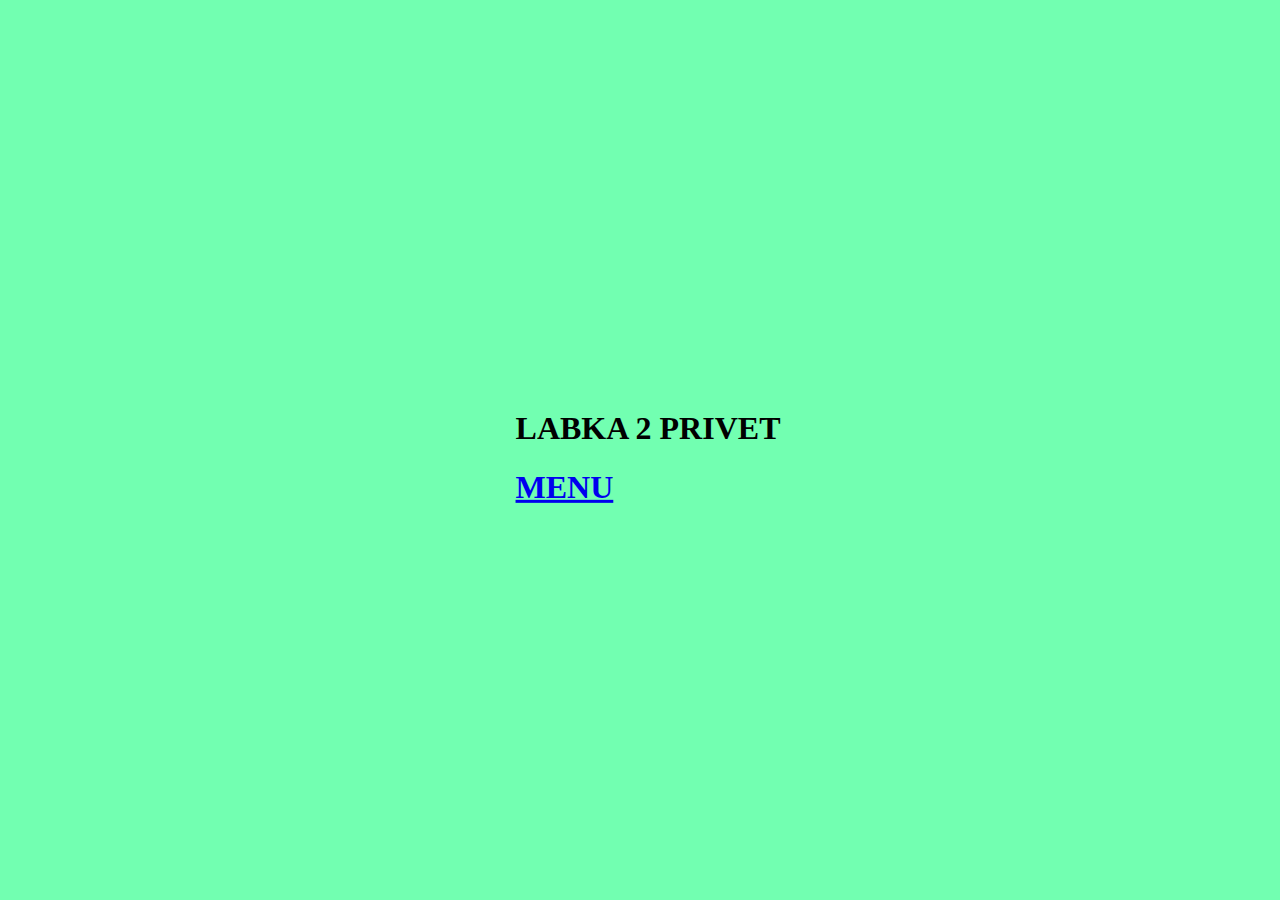
<file: Project2/index.html>
<!DOCTYPE html>
<html lang="en">
<head>
  <meta charset="UTF-8">
  <meta name="viewport" content="width=device-width, initial-scale=1.0">
  <meta http-equiv="X-UA-Compatible" content="ie=edge">
  <title>index</title>
  <style>
  	body {

  		background-color: #72ffb1;
  		padding: 1em;
        position: absolute;
        top: 50%;
        left: 50%;
        margin-right: -50%;
        transform: translate(-50%, -50%)
  	}
  	


  </style>
  <h1> LABKA 2 PRIVET</h1>
</head>
<body>
<a href="menu.html"><h1>MENU</h1></a>
</body>
</html>
</file>
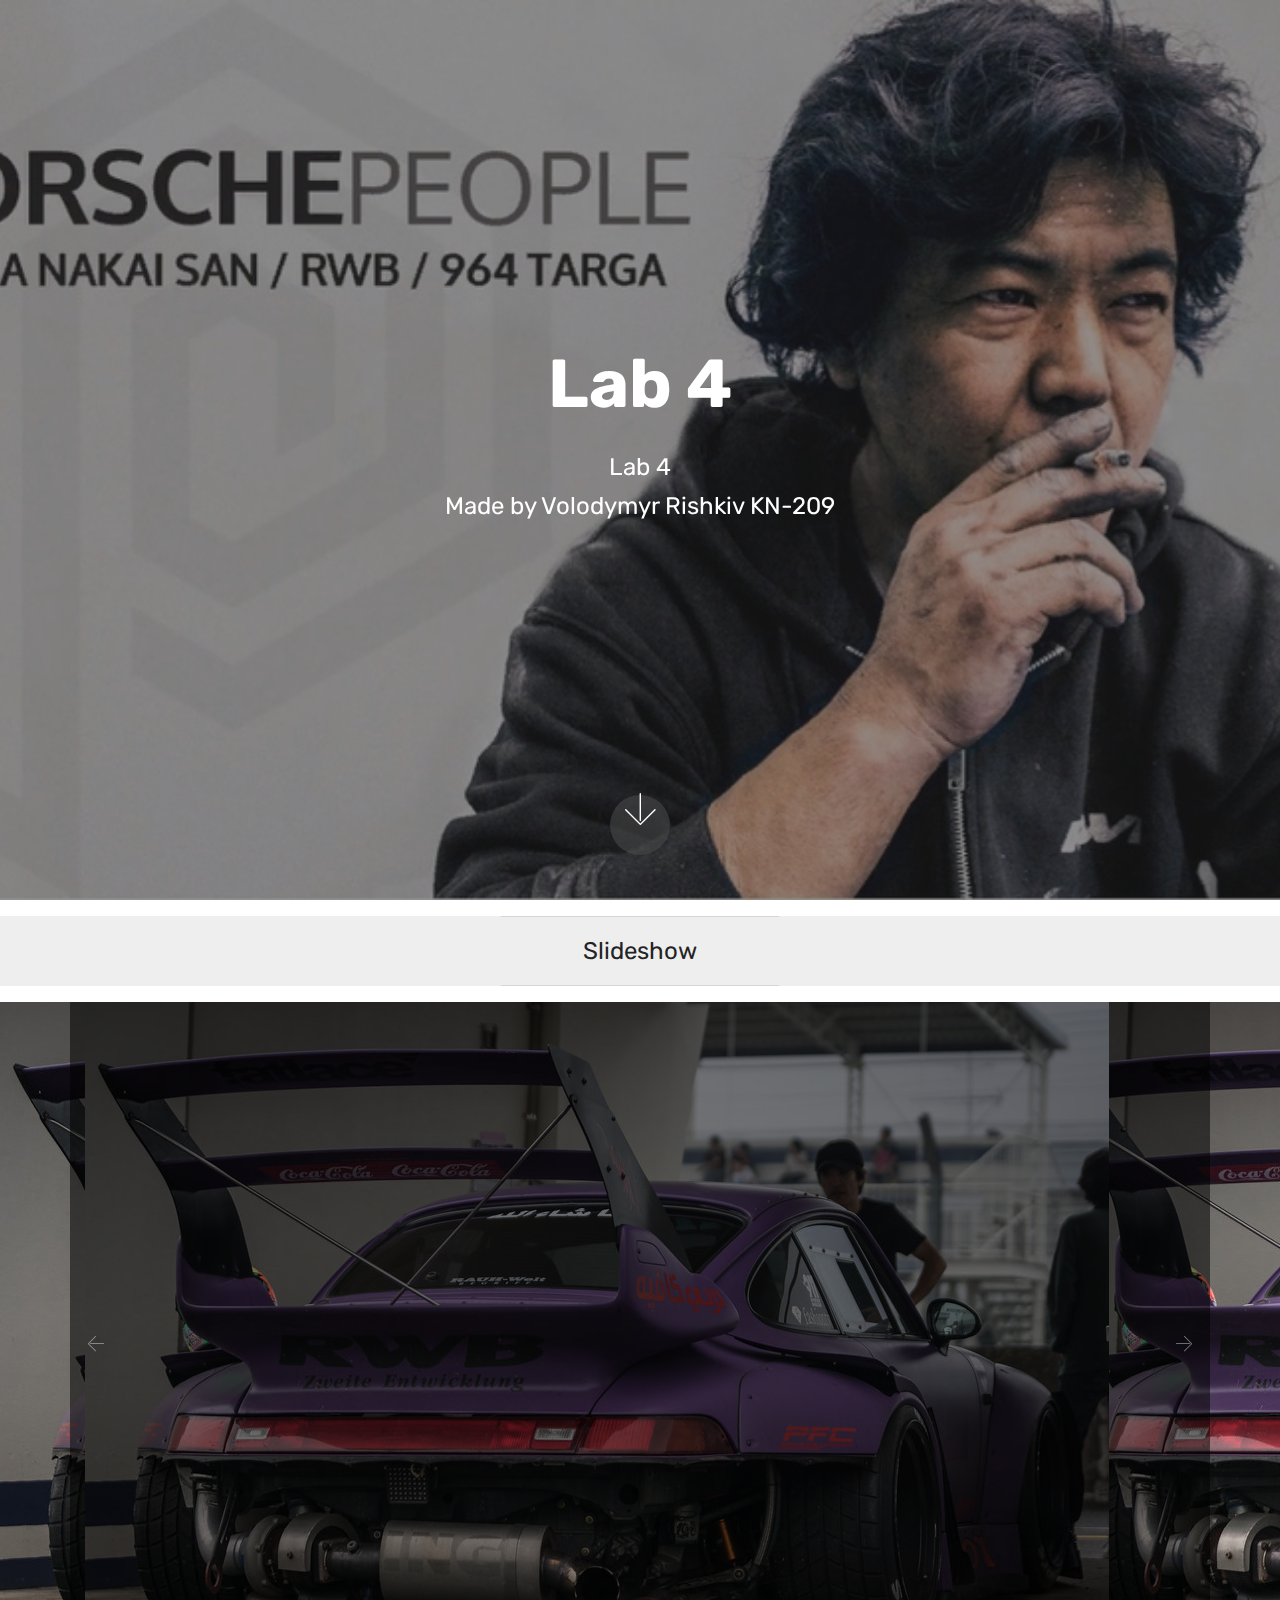
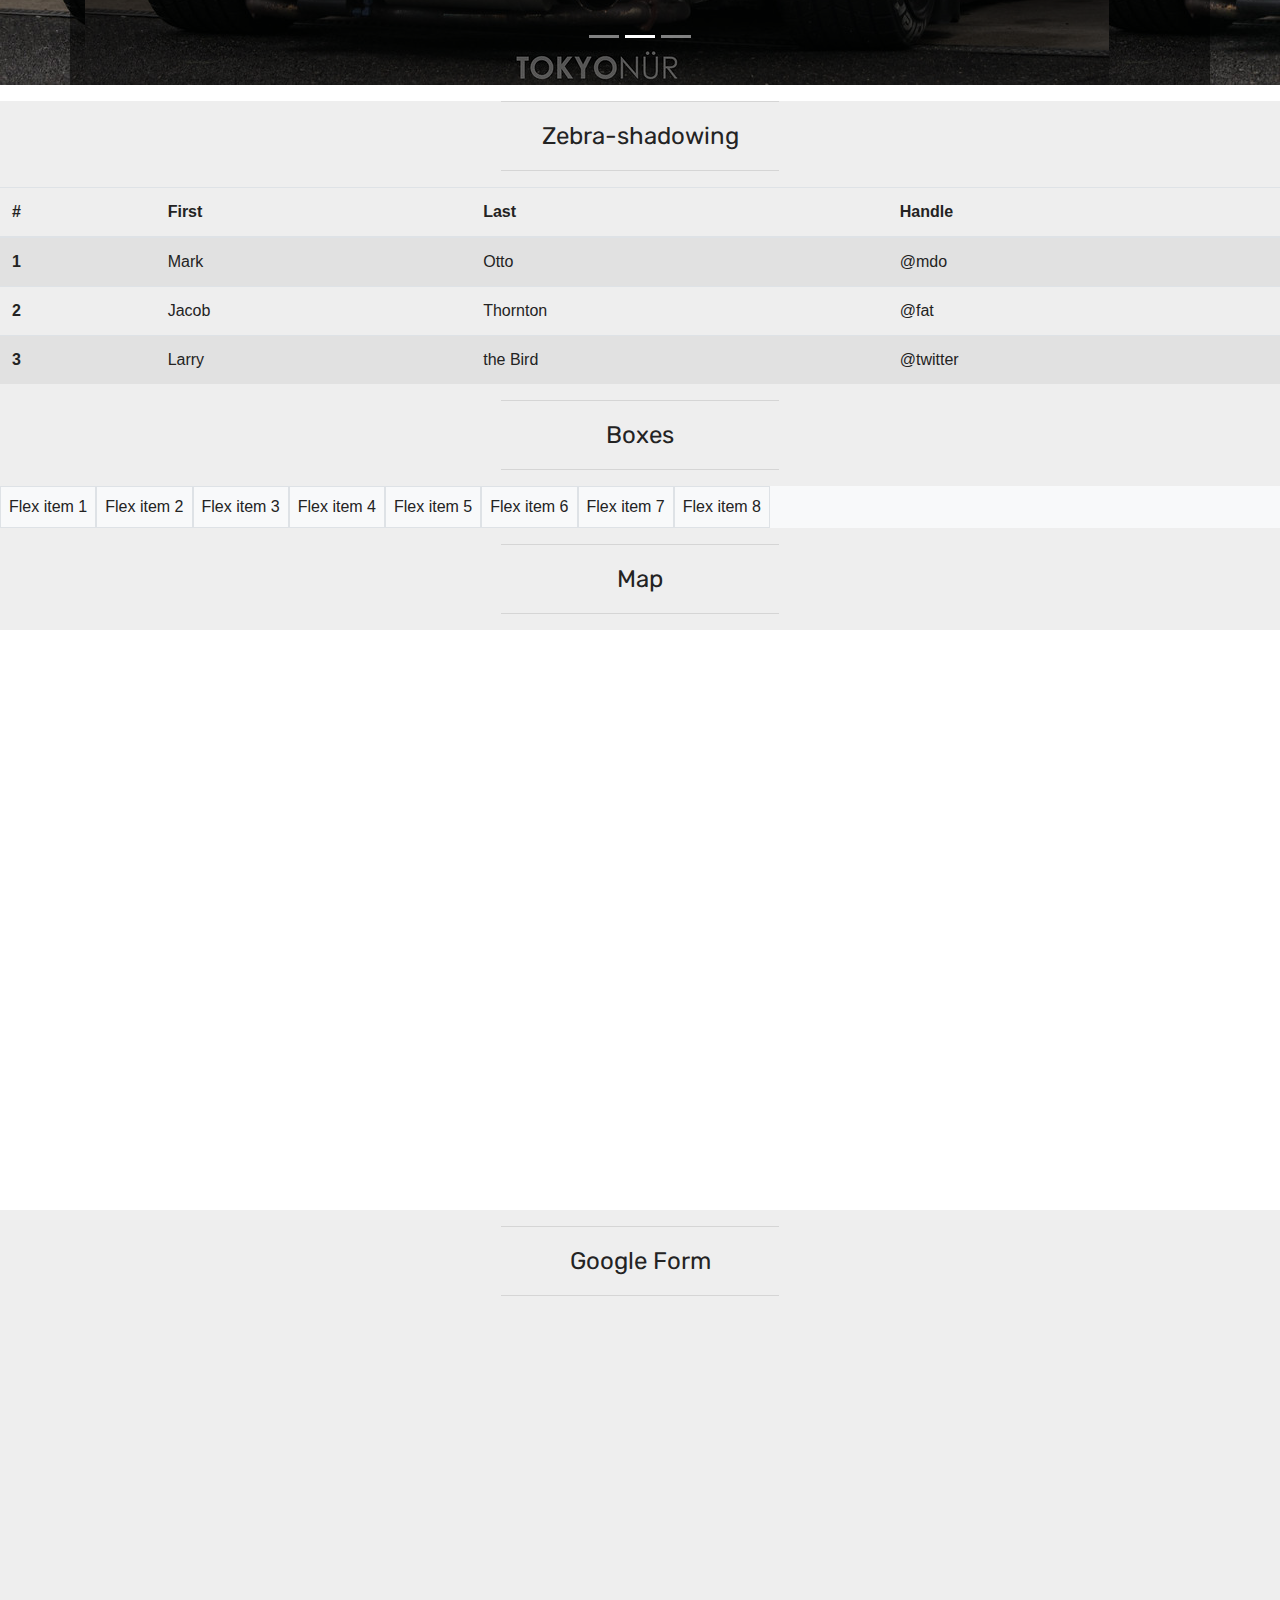
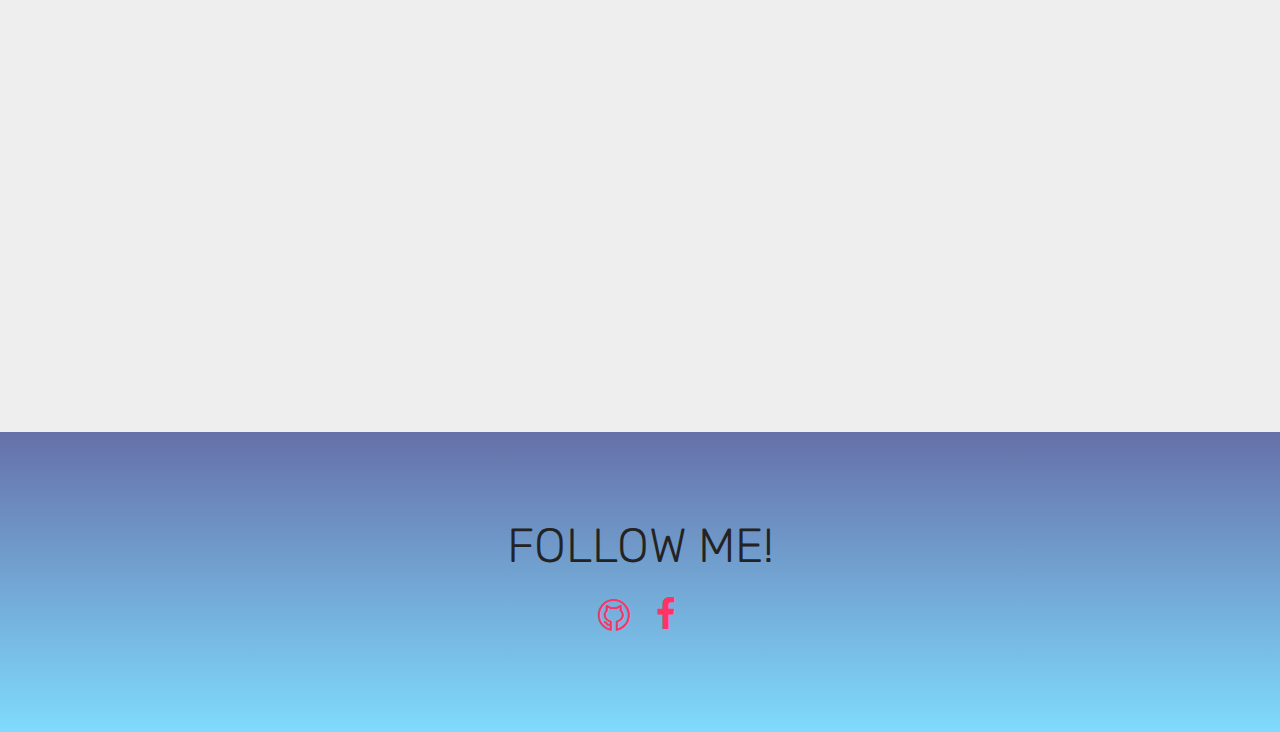
<file: web_dev/Project4/index.html>
<!DOCTYPE html>
<html  >
<head>

  <meta charset="UTF-8">
  <meta http-equiv="X-UA-Compatible" content="IE=edge">
  <meta name="generator" content="Mobirise v4.9.7, mobirise.com">
  <meta name="viewport" content="width=device-width, initial-scale=1, minimum-scale=1">
  <meta name="description" content="">
  
  <title>Home</title>
  <link rel="stylesheet" href="assets/web/assets/mobirise-icons-bold/mobirise-icons-bold.css">
  <link rel="stylesheet" href="assets/web/assets/mobirise-icons/mobirise-icons.css">
  <link rel="stylesheet" href="assets/tether/tether.min.css">
  <link rel="stylesheet" href="assets/bootstrap/css/bootstrap.min.css">
  <link rel="stylesheet" href="assets/bootstrap/css/bootstrap-grid.min.css">
  <link rel="stylesheet" href="assets/bootstrap/css/bootstrap-reboot.min.css">
  <link rel="stylesheet" href="assets/socicon/css/styles.css">
  <link rel="stylesheet" href="assets/theme/css/style.css">
  <link rel="stylesheet" href="assets/mobirise/css/mbr-additional.css" type="text/css">
  
  <!-- Global Site Tag (gtag.js) - Google Analytics -->
<script async src="https://www.googletagmanager.com/gtag/js?id=UA-138223364-1"></script>
<script>
  window.dataLayer = window.dataLayer || [];
  function gtag(){dataLayer.push(arguments);}
  gtag('js', new Date());

  gtag('config', 'GA_TRACKING_ID');
</script>

</head>
<body>
  <section class="cid-rnlB1UQLSh mbr-fullscreen mbr-parallax-background" id="header2-4">

    

    <div class="mbr-overlay" style="opacity: 0.5; background-color: rgb(35, 35, 35);"></div>

    <div class="container align-center">
        <div class="row justify-content-md-center">
            <div class="mbr-white col-md-10">
                <h1 class="mbr-section-title mbr-bold pb-3 mbr-fonts-style display-1">Lab 4</h1>
                
                <p class="mbr-text pb-3 mbr-fonts-style display-5">Lab 4<br>Made by Volodymyr Rishkiv KN-209</p>
                
            </div>
        </div>
    </div>
    <div class="mbr-arrow hidden-sm-down" aria-hidden="true">
        <a href="#next">
            <i class="mbri-down mbr-iconfont"></i>
        </a>
    </div>
</section>

<section class="engine"><a href=""></a></section><section class="mbr-section article content9 cid-rnmdoZ3im9" id="content9-f">
    
     

    <div class="container">
        <div class="inner-container" style="width: 100%;">
            <hr class="line" style="width: 25%;">
            <div class="section-text align-center mbr-fonts-style display-5">
                    Slideshow</div>
            <hr class="line" style="width: 25%;">
        </div>
        </div>
</section>

<section class="carousel slide cid-rnlPjMuKh5" data-interval="false" id="slider1-8">

    

    <div class="full-screen"><div class="mbr-slider slide carousel" data-pause="true" data-keyboard="false" data-ride="carousel" data-interval="4000"><ol class="carousel-indicators"><li data-app-prevent-settings="" data-target="#slider1-8" data-slide-to="0"></li><li data-app-prevent-settings="" data-target="#slider1-8" class=" active" data-slide-to="1"></li><li data-app-prevent-settings="" data-target="#slider1-8" data-slide-to="2"></li></ol><div class="carousel-inner" role="listbox"><div class="carousel-item slider-fullscreen-image" data-bg-video-slide="false" style="background-image: url(assets/images/background11.jpg);"><div class="container container-slide"><div class="image_wrapper"><div class="mbr-overlay"></div><img src="assets/images/background11.jpg"><div class="carousel-caption justify-content-center"><div class="col-10 align-center"><h2 class="mbr-fonts-style display-1"></h2><p class="lead mbr-text mbr-fonts-style display-5"></p></div></div></div></div></div><div class="carousel-item slider-fullscreen-image active" data-bg-video-slide="false" style="background-image: url(assets/images/background22.jpg);"><div class="container container-slide"><div class="image_wrapper"><div class="mbr-overlay"></div><img src="assets/images/background22.jpg"><div class="carousel-caption justify-content-center"><div class="col-10 align-left"><h2 class="mbr-fonts-style display-1"></h2><p class="lead mbr-text mbr-fonts-style display-5"></p></div></div></div></div></div><div class="carousel-item slider-fullscreen-image" data-bg-video-slide="false" style="background-image: url(assets/images/background33.jpg);"><div class="container container-slide"><div class="image_wrapper"><div class="mbr-overlay"></div><img src="assets/images/background33.jpg"><div class="carousel-caption justify-content-center"><div class="col-10 align-right"><h2 class="mbr-fonts-style display-1"></h2><p class="lead mbr-text mbr-fonts-style display-5"></p></div></div></div></div></div></div><a data-app-prevent-settings="" class="carousel-control carousel-control-prev" role="button" data-slide="prev" href="#slider1-8"><span aria-hidden="true" class="mbri-left mbr-iconfont"></span><span class="sr-only">Previous</span></a><a data-app-prevent-settings="" class="carousel-control carousel-control-next" role="button" data-slide="next" href="#slider1-8"><span aria-hidden="true" class="mbri-right mbr-iconfont"></span><span class="sr-only">Next</span></a></div></div>

</section>

<section class="mbr-section content4 cid-rnm2nhhsX7" id="content4-b">

        <section class="engine"><a href=""></a></section><section class="mbr-section article content9 cid-rnmdoZ3im9" id="content9-f">
    
     

                <div class="container">
                    <div class="inner-container" style="width: 100%;">
                        <hr class="line" style="width: 25%;">
                        <div class="section-text align-center mbr-fonts-style display-5">
                                Zebra-shadowing</div>
                        <hr class="line" style="width: 25%;">
                    </div>
                    </div>
            </section>

<table class="table table-striped">
        <thead>
          <tr>
            <th scope="col">#</th>
            <th scope="col">First</th>
            <th scope="col">Last</th>
            <th scope="col">Handle</th>
          </tr>
        </thead>
        <tbody>
          <tr>
            <th scope="row">1</th>
            <td>Mark</td>
            <td>Otto</td>
            <td>@mdo</td>
          </tr>
          <tr>
            <th scope="row">2</th>
            <td>Jacob</td>
            <td>Thornton</td>
            <td>@fat</td>
          </tr>
          <tr>
            <th scope="row">3</th>
            <td>Larry</td>
            <td>the Bird</td>
            <td>@twitter</td>
          </tr>
        </tbody>
      </table>

      <section class="mbr-section content4 cid-rnm2nhhsX7" id="content4-b">

            <section class="engine"><a href=""></a></section><section class="mbr-section article content9 cid-rnmdoZ3im9" id="content9-f">
        
         
    
                    <div class="container">
                        <div class="inner-container" style="width: 100%;">
                            <hr class="line" style="width: 25%;">
                            <div class="section-text align-center mbr-fonts-style display-5">
                                    Boxes</div>
                            <hr class="line" style="width: 25%;">
                        </div>
                        </div>
                </section>

                <div class="d-flex flex-wrap bg-light">
                        <div class="p-2 border">Flex item 1</div>
                        <div class="p-2 border">Flex item 2</div>
                        <div class="p-2 border">Flex item 3</div>
                        <div class="p-2 border">Flex item 4</div>
                        <div class="p-2 border">Flex item 5</div>
                        <div class="p-2 border">Flex item 6</div>
                        <div class="p-2 border">Flex item 7</div>
                        <div class="p-2 border">Flex item 8</div>
                      </div>
                
<section class="mbr-section article content9 cid-rnmdjBiQfL" id="content9-e">
    
     

    <div class="container">
        <div class="inner-container" style="width: 100%;">
            <hr class="line" style="width: 25%;">
            <div class="section-text align-center mbr-fonts-style display-5">Map<br></div>
            <hr class="line" style="width: 25%;">
        </div>
        </div>
</section>

<section class="map2 cid-rnlBMQmDg7" id="map2-6">

    

    <div class="container">
        <div class="media-container-row">
            <div class="col-md-8">
                <div class="google-map"><iframe frameborder="0" style="border:0" src="https://www.google.com/maps/embed?pb=!1m14!1m8!1m3!1d10292.589000697355!2d24.03028421905169!3d49.839690675601766!3m2!1i1024!2i768!4f13.1!3m3!1m2!1s0x0%3A0x2945dbb4be1463c2!2z0J3QsNCy0YfQsNC70YzQvdC40Lkg0JrQvtGA0L_Rg9GB!5e0!3m2!1suk!2sua!4v1555000185688!5m2!1suk!2sua" allowfullscreen=""></iframe></div>
        </div>
    </div>
</div></section>

<section class="mbr-section article content9 cid-rnmdzQhEQE" id="content9-g">
    
     

    <div class="container">
        <div class="inner-container" style="width: 100%;">
            <hr class="line" style="width: 25%;">
            <div class="section-text align-center mbr-fonts-style display-5">
                    Google Form<br></div>
            <hr class="line" style="width: 25%;">
        </div>
        </div>
        <div class="embed-responsive embed-responsive-16by9">
                <iframe class="embed-responsive-item" src="https://docs.google.com/forms/d/e/1FAIpQLSeSexLU9_6yr1Mk0UaufVQZuWz7E9aaZptsY6Os742_W9ykOw/viewform"></iframe>
        </div>
</section>

<section class="cid-rnlBW5nQAD" id="social-buttons2-7">

    

    

    <div class="container">
        <div class="media-container-row">
            <div class="col-md-8 align-center">
                <h2 class="pb-3 mbr-fonts-style display-2">
                    FOLLOW ME!
                </h2>
                <div class="social-list pl-0 mb-0">
                    <a href="https://github.com/VovaRishkiv/VovaRishkiv.github.io" target="_blank">
                        <span class="px-2 mbr-iconfont mbr-iconfont-social mbrib-github"></span>
                    </a>
                    <a href="https://www.facebook.com/vova.rishkiv" target="_blank">
                        <span class="px-2 socicon-facebook socicon mbr-iconfont mbr-iconfont-social"></span>
                    </a>
                </div>
            </div>
        </div>
    </div>
</section>


  <script src="assets/web/assets/jquery/jquery.min.js"></script>
  <script src="assets/popper/popper.min.js"></script>
  <script src="assets/tether/tether.min.js"></script>
  <script src="assets/bootstrap/js/bootstrap.min.js"></script>
  <script src="assets/parallax/jarallax.min.js"></script>
  <script src="assets/vimeoplayer/jquery.mb.vimeo_player.js"></script>
  <script src="assets/smoothscroll/smooth-scroll.js"></script>
  <script src="assets/bootstrapcarouselswipe/bootstrap-carousel-swipe.js"></script>
  <script src="assets/sociallikes/social-likes.js"></script>
  <script src="assets/ytplayer/jquery.mb.ytplayer.min.js"></script>
  <script src="assets/theme/js/script.js"></script>
  <script src="assets/slidervideo/script.js"></script>
  <script async src="https://www.googletagmanager.com/gtag/js?id=UA-138223364-1"></script>
  <script>
    window.dataLayer = window.dataLayer || [];
    function gtag(){dataLayer.push(arguments);}
    gtag('js', new Date());

    gtag('config', 'UA-138223364-1');
  </script>
  
  
  
</body>
</html>
</file>
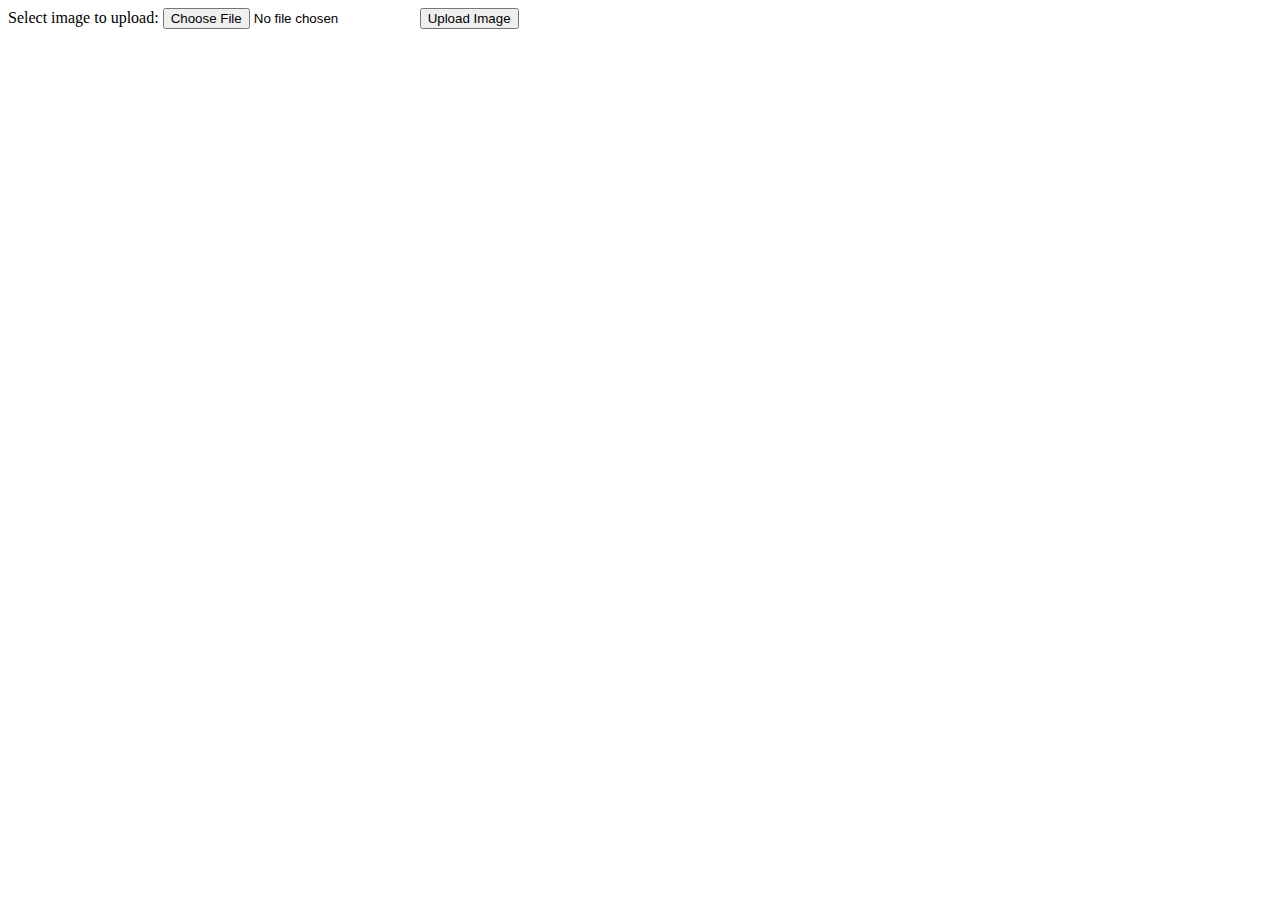
<file: Project2/file_upload.html>
<!DOCTYPE html>
<html>
<body>

<form action="file_uploaad.php" method="post" enctype="multipart/form-data">
    Select image to upload:
    <input type="file" name="fileToUpload" id="fileToUpload">
    <input type="submit" value="Upload Image" name="submit">
</form>

</body>
</html>
</file>
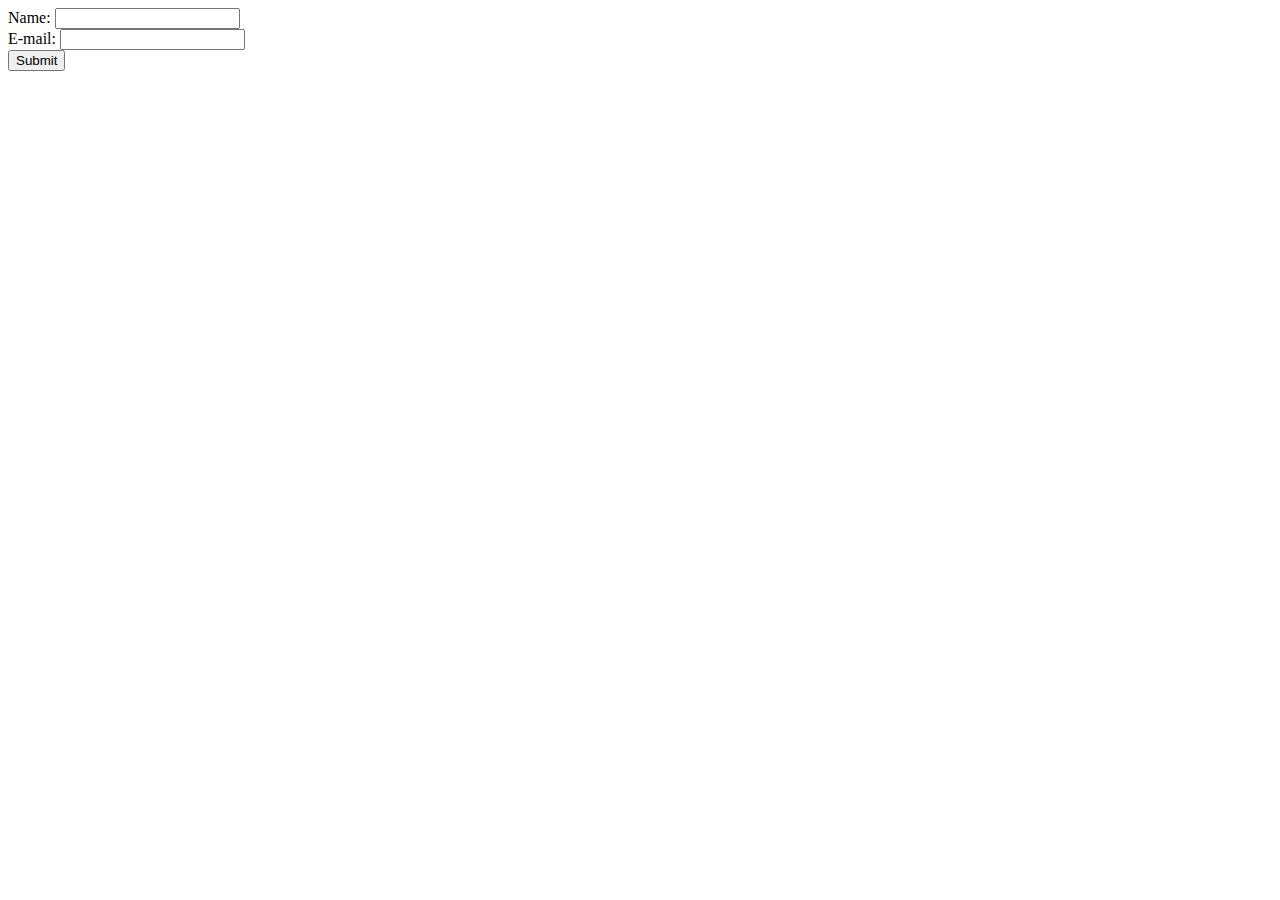
<file: Project2/get.html>
<!DOCTYPE html>
<html lang="en">
<head>
  <meta charset="UTF-8">
  <meta name="viewport" content="width=device-width, initial-scale=1.0">
  <meta http-equiv="X-UA-Compatible" content="ie=edge">
  <title>Document</title>
</head>
<body>
  <form action="get.php" method="get">
  Name: <input type="text" name="name"><br>
  E-mail: <input type="text" name="email"><br>
  <input type="submit">
  </form>

</body>
</html>
</file>
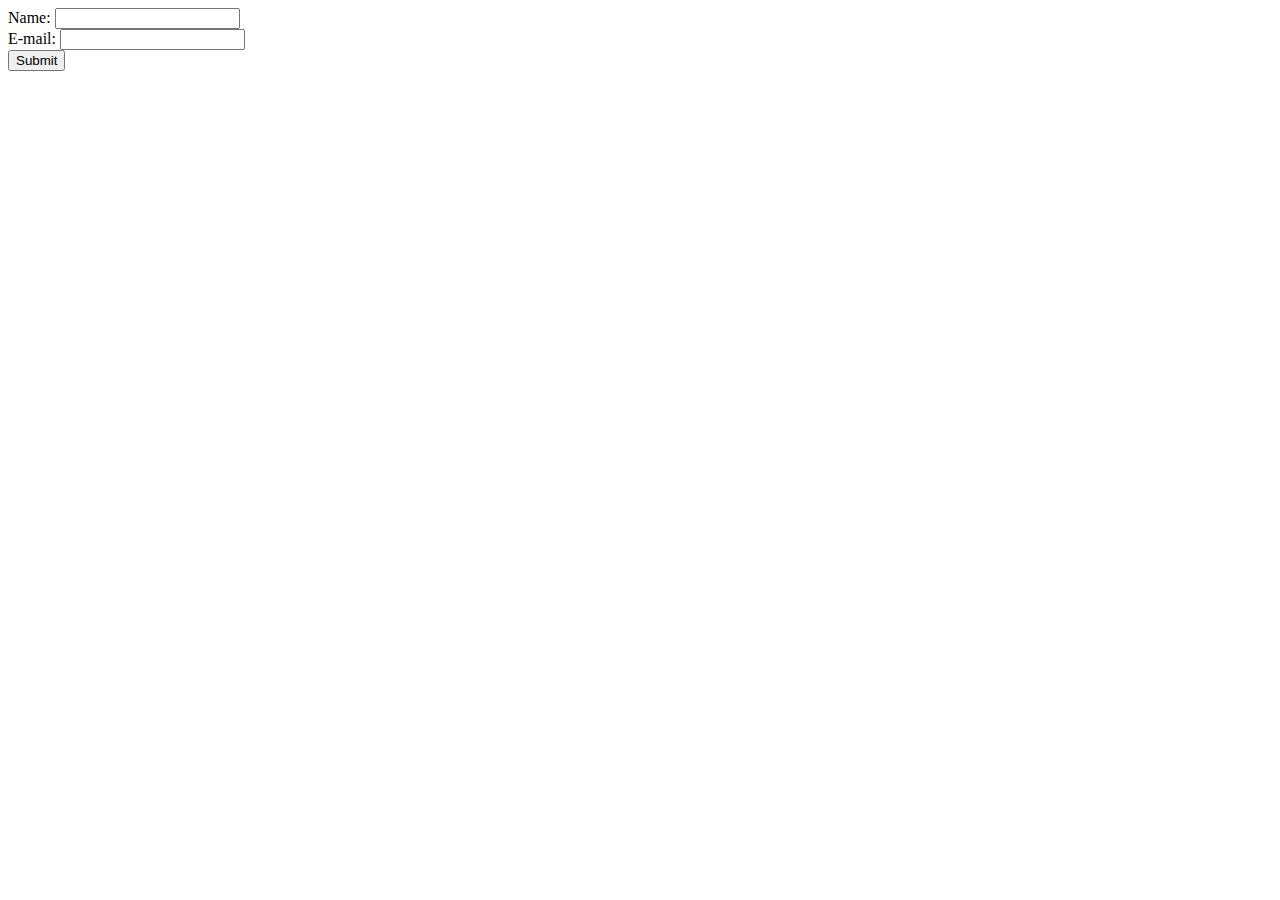
<file: Project2/post.html>
<!DOCTYPE html>
<html lang="en">
<head>
  <meta charset="UTF-8">
  <meta name="viewport" content="width=device-width, initial-scale=1.0">
  <meta http-equiv="X-UA-Compatible" content="ie=edge">
  <title>get</title>

</head>
<body>
  <form action="post.php" method="post">
Name: <input type="text" name="name"><br>
E-mail: <input type="text" name="email"><br>
<input type="submit">
</form>
</body>
</html>
</file>
<file: web_dev/Project4/assets/web/assets/mobirise-icons-bold/mobirise-icons-bold.css>
@font-face {
  font-family: 'mobirise-icons-bold';
  src:  url('mobirise-icons-bold.eot?m1l4yr');
  src:  url('mobirise-icons-bold.eot?m1l4yr#iefix') format('embedded-opentype'),
    url('mobirise-icons-bold.ttf?m1l4yr') format('truetype'),
    url('mobirise-icons-bold.woff?m1l4yr') format('woff'),
    url('mobirise-icons-bold.svg?m1l4yr#mobirise-icons-bold') format('svg');
  font-weight: normal;
  font-style: normal;
}

[class^="mbrib-"], [class*="mbrib-"] {
  /* use !important to prevent issues with browser extensions that change fonts */
  font-family: 'mobirise-icons-bold' !important;
  speak: none;
  font-style: normal;
  font-weight: normal;
  font-variant: normal;
  text-transform: none;
  line-height: 1;

  /* Better Font Rendering =========== */
  -webkit-font-smoothing: antialiased;
  -moz-osx-font-smoothing: grayscale;
}

.mbrib-add-submenu:before {
  content: "\e900";
}
.mbrib-alert:before {
  content: "\e901";
}
.mbrib-align-center:before {
  content: "\e902";
}
.mbrib-align-justify:before {
  content: "\e903";
}
.mbrib-align-left:before {
  content: "\e904";
}
.mbrib-align-right:before {
  content: "\e905";
}
.mbrib-android:before {
  content: "\e906";
}
.mbrib-apple:before {
  content: "\e907";
}
.mbrib-arrow-down:before {
  content: "\e908";
}
.mbrib-arrow-next:before {
  content: "\e909";
}
.mbrib-arrow-prev:before {
  content: "\e90a";
}
.mbrib-arrow-up:before {
  content: "\e90b";
}
.mbrib-bold:before {
  content: "\e90c";
}
.mbrib-bookmark:before {
  content: "\e90d";
}
.mbrib-bootstrap:before {
  content: "\e90e";
}
.mbrib-briefcase:before {
  content: "\e90f";
}
.mbrib-browse:before {
  content: "\e910";
}
.mbrib-bulleted-list:before {
  content: "\e911";
}
.mbrib-calendar:before {
  content: "\e912";
}
.mbrib-camera:before {
  content: "\e913";
}
.mbrib-cart-add:before {
  content: "\e914";
}
.mbrib-cart-full:before {
  content: "\e915";
}
.mbrib-cash:before {
  content: "\e916";
}
.mbrib-change-style:before {
  content: "\e917";
}
.mbrib-chat:before {
  content: "\e918";
}
.mbrib-clock:before {
  content: "\e919";
}
.mbrib-close:before {
  content: "\e91a";
}
.mbrib-cloud:before {
  content: "\e91b";
}
.mbrib-code:before {
  content: "\e91c";
}
.mbrib-contact-form:before {
  content: "\e91d";
}
.mbrib-credit-card:before {
  content: "\e91e";
}
.mbrib-cursor-click:before {
  content: "\e91f";
}
.mbrib-cust-feedback:before {
  content: "\e920";
}
.mbrib-database:before {
  content: "\e921";
}
.mbrib-delivery:before {
  content: "\e922";
}
.mbrib-desktop:before {
  content: "\e923";
}
.mbrib-devices:before {
  content: "\e924";
}
.mbrib-down:before {
  content: "\e925";
}
.mbrib-download:before {
  content: "\e926";
}
.mbrib-drag-n-drop:before {
  content: "\e927";
}
.mbrib-drag-n-drop2:before {
  content: "\e928";
}
.mbrib-edit:before {
  content: "\e929";
}
.mbrib-edit2:before {
  content: "\e92a";
}
.mbrib-error:before {
  content: "\e92b";
}
.mbrib-extension:before {
  content: "\e92c";
}
.mbrib-features:before {
  content: "\e92d";
}
.mbrib-file:before {
  content: "\e92e";
}
.mbrib-flag:before {
  content: "\e92f";
}
.mbrib-folder:before {
  content: "\e930";
}
.mbrib-gift:before {
  content: "\e931";
}
.mbrib-github:before {
  content: "\e932";
}
.mbrib-globe-2:before {
  content: "\e933";
}
.mbrib-globe:before {
  content: "\e934";
}
.mbrib-growing-chart:before {
  content: "\e935";
}
.mbrib-hearth:before {
  content: "\e936";
}
.mbrib-help:before {
  content: "\e937";
}
.mbrib-home:before {
  content: "\e938";
}
.mbrib-hot-cup:before {
  content: "\e939";
}
.mbrib-idea:before {
  content: "\e93a";
}
.mbrib-image-gallery:before {
  content: "\e93b";
}
.mbrib-image-slider:before {
  content: "\e93c";
}
.mbrib-info:before {
  content: "\e93d";
}
.mbrib-italic:before {
  content: "\e93e";
}
.mbrib-key:before {
  content: "\e93f";
}
.mbrib-laptop:before {
  content: "\e940";
}
.mbrib-layers:before {
  content: "\e941";
}
.mbrib-left-right:before {
  content: "\e942";
}
.mbrib-left:before {
  content: "\e943";
}
.mbrib-letter:before {
  content: "\e944";
}
.mbrib-like:before {
  content: "\e945";
}
.mbrib-link:before {
  content: "\e946";
}
.mbrib-lock:before {
  content: "\e947";
}
.mbrib-login:before {
  content: "\e948";
}
.mbrib-logout:before {
  content: "\e949";
}
.mbrib-magic-stick:before {
  content: "\e94a";
}
.mbrib-map-pin:before {
  content: "\e94b";
}
.mbrib-menu:before {
  content: "\e94c";
}
.mbrib-mobile:before {
  content: "\e94d";
}
.mbrib-mobile2:before {
  content: "\e94e";
}
.mbrib-mobirise:before {
  content: "\e94f";
}
.mbrib-more-horizontal:before {
  content: "\e950";
}
.mbrib-more-vertical:before {
  content: "\e951";
}
.mbrib-music:before {
  content: "\e952";
}
.mbrib-new-file:before {
  content: "\e953";
}
.mbrib-numbered-list:before {
  content: "\e954";
}
.mbrib-opened-folder:before {
  content: "\e955";
}
.mbrib-pages:before {
  content: "\e956";
}
.mbrib-paper-plane:before {
  content: "\e957";
}
.mbrib-paperclip:before {
  content: "\e958";
}
.mbrib-photo:before {
  content: "\e959";
}
.mbrib-photos:before {
  content: "\e95a";
}
.mbrib-pin:before {
  content: "\e95b";
}
.mbrib-play:before {
  content: "\e95c";
}
.mbrib-plus:before {
  content: "\e95d";
}
.mbrib-preview:before {
  content: "\e95e";
}
.mbrib-print:before {
  content: "\e95f";
}
.mbrib-protect:before {
  content: "\e960";
}
.mbrib-question:before {
  content: "\e961";
}
.mbrib-quote-left:before {
  content: "\e962";
}
.mbrib-quote-right:before {
  content: "\e963";
}
.mbrib-redo:before {
  content: "\e964";
}
.mbrib-refresh:before {
  content: "\e965";
}
.mbrib-responsive:before {
  content: "\e966";
}
.mbrib-right:before {
  content: "\e967";
}
.mbrib-rocket:before {
  content: "\e968";
}
.mbrib-sad-face:before {
  content: "\e969";
}
.mbrib-sale:before {
  content: "\e96a";
}
.mbrib-save:before {
  content: "\e96b";
}
.mbrib-search:before {
  content: "\e96c";
}
.mbrib-setting:before {
  content: "\e96d";
}
.mbrib-setting2:before {
  content: "\e96e";
}
.mbrib-setting3:before {
  content: "\e96f";
}
.mbrib-share:before {
  content: "\e970";
}
.mbrib-shopping-bag:before {
  content: "\e971";
}
.mbrib-shopping-basket:before {
  content: "\e972";
}
.mbrib-shopping-cart:before {
  content: "\e973";
}
.mbrib-sites:before {
  content: "\e974";
}
.mbrib-smile-face:before {
  content: "\e975";
}
.mbrib-speed:before {
  content: "\e976";
}
.mbrib-star:before {
  content: "\e977";
}
.mbrib-success:before {
  content: "\e978";
}
.mbrib-sun:before {
  content: "\e979";
}
.mbrib-sun2:before {
  content: "\e97a";
}
.mbrib-tablet-vertical:before {
  content: "\e97b";
}
.mbrib-tablet:before {
  content: "\e97c";
}
.mbrib-target:before {
  content: "\e97d";
}
.mbrib-timer:before {
  content: "\e97e";
}
.mbrib-to-ftp:before {
  content: "\e97f";
}
.mbrib-to-local-drive:before {
  content: "\e980";
}
.mbrib-touch-swipe:before {
  content: "\e981";
}
.mbrib-touch:before {
  content: "\e982";
}
.mbrib-trash:before {
  content: "\e983";
}
.mbrib-underline:before {
  content: "\e984";
}
.mbrib-undo:before {
  content: "\e985";
}
.mbrib-unlink:before {
  content: "\e986";
}
.mbrib-unlock:before {
  content: "\e987";
}
.mbrib-up-down:before {
  content: "\e988";
}
.mbrib-up:before {
  content: "\e989";
}
.mbrib-update:before {
  content: "\e98a";
}
.mbrib-upload:before {
  content: "\e98b";
}
.mbrib-user:before {
  content: "\e98c";
}
.mbrib-user2:before {
  content: "\e98d";
}
.mbrib-users:before {
  content: "\e98e";
}
.mbrib-video-play:before {
  content: "\e98f";
}
.mbrib-video:before {
  content: "\e990";
}
.mbrib-watch:before {
  content: "\e991";
}
.mbrib-website-theme:before {
  content: "\e992";
}
.mbrib-wifi:before {
  content: "\e993";
}
.mbrib-windows:before {
  content: "\e994";
}
.mbrib-zoom-out:before {
  content: "\e995";
}
</file>
<file: web_dev/Project4/assets/web/assets/mobirise-icons/mobirise-icons.css>
@font-face {
  font-family: 'MobiriseIcons';
  src:  url('mobirise-icons.eot?spat4u');
  src:  url('mobirise-icons.eot?spat4u#iefix') format('embedded-opentype'),
    url('mobirise-icons.ttf?spat4u') format('truetype'),
    url('mobirise-icons.woff?spat4u') format('woff'),
    url('mobirise-icons.svg?spat4u#MobiriseIcons') format('svg');
  font-weight: normal;
  font-style: normal;
}

[class^="mbri-"], [class*=" mbri-"] {
  /* use !important to prevent issues with browser extensions that change fonts */
  font-family: MobiriseIcons !important;
  speak: none;
  font-style: normal;
  font-weight: normal;
  font-variant: normal;
  text-transform: none;
  line-height: 1;

  /* Better Font Rendering =========== */
  -webkit-font-smoothing: antialiased;
  -moz-osx-font-smoothing: grayscale;
}

.mbri-add-submenu:before {
  content: "\e900";
}
.mbri-alert:before {
  content: "\e901";
}
.mbri-align-center:before {
  content: "\e902";
}
.mbri-align-justify:before {
  content: "\e903";
}
.mbri-align-left:before {
  content: "\e904";
}
.mbri-align-right:before {
  content: "\e905";
}
.mbri-android:before {
  content: "\e906";
}
.mbri-apple:before {
  content: "\e907";
}
.mbri-arrow-down:before {
  content: "\e908";
}
.mbri-arrow-next:before {
  content: "\e909";
}
.mbri-arrow-prev:before {
  content: "\e90a";
}
.mbri-arrow-up:before {
  content: "\e90b";
}
.mbri-bold:before {
  content: "\e90c";
}
.mbri-bookmark:before {
  content: "\e90d";
}
.mbri-bootstrap:before {
  content: "\e90e";
}
.mbri-briefcase:before {
  content: "\e90f";
}
.mbri-browse:before {
  content: "\e910";
}
.mbri-bulleted-list:before {
  content: "\e911";
}
.mbri-calendar:before {
  content: "\e912";
}
.mbri-camera:before {
  content: "\e913";
}
.mbri-cart-add:before {
  content: "\e914";
}
.mbri-cart-full:before {
  content: "\e915";
}
.mbri-cash:before {
  content: "\e916";
}
.mbri-change-style:before {
  content: "\e917";
}
.mbri-chat:before {
  content: "\e918";
}
.mbri-clock:before {
  content: "\e919";
}
.mbri-close:before {
  content: "\e91a";
}
.mbri-cloud:before {
  content: "\e91b";
}
.mbri-code:before {
  content: "\e91c";
}
.mbri-contact-form:before {
  content: "\e91d";
}
.mbri-credit-card:before {
  content: "\e91e";
}
.mbri-cursor-click:before {
  content: "\e91f";
}
.mbri-cust-feedback:before {
  content: "\e920";
}
.mbri-database:before {
  content: "\e921";
}
.mbri-delivery:before {
  content: "\e922";
}
.mbri-desktop:before {
  content: "\e923";
}
.mbri-devices:before {
  content: "\e924";
}
.mbri-down:before {
  content: "\e925";
}
.mbri-download:before {
  content: "\e989";
}
.mbri-drag-n-drop:before {
  content: "\e927";
}
.mbri-drag-n-drop2:before {
  content: "\e928";
}
.mbri-edit:before {
  content: "\e929";
}
.mbri-edit2:before {
  content: "\e92a";
}
.mbri-error:before {
  content: "\e92b";
}
.mbri-extension:before {
  content: "\e92c";
}
.mbri-features:before {
  content: "\e92d";
}
.mbri-file:before {
  content: "\e92e";
}
.mbri-flag:before {
  content: "\e92f";
}
.mbri-folder:before {
  content: "\e930";
}
.mbri-gift:before {
  content: "\e931";
}
.mbri-github:before {
  content: "\e932";
}
.mbri-globe:before {
  content: "\e933";
}
.mbri-globe-2:before {
  content: "\e934";
}
.mbri-growing-chart:before {
  content: "\e935";
}
.mbri-hearth:before {
  content: "\e936";
}
.mbri-help:before {
  content: "\e937";
}
.mbri-home:before {
  content: "\e938";
}
.mbri-hot-cup:before {
  content: "\e939";
}
.mbri-idea:before {
  content: "\e93a";
}
.mbri-image-gallery:before {
  content: "\e93b";
}
.mbri-image-slider:before {
  content: "\e93c";
}
.mbri-info:before {
  content: "\e93d";
}
.mbri-italic:before {
  content: "\e93e";
}
.mbri-key:before {
  content: "\e93f";
}
.mbri-laptop:before {
  content: "\e940";
}
.mbri-layers:before {
  content: "\e941";
}
.mbri-left-right:before {
  content: "\e942";
}
.mbri-left:before {
  content: "\e943";
}
.mbri-letter:before {
  content: "\e944";
}
.mbri-like:before {
  content: "\e945";
}
.mbri-link:before {
  content: "\e946";
}
.mbri-lock:before {
  content: "\e947";
}
.mbri-login:before {
  content: "\e948";
}
.mbri-logout:before {
  content: "\e949";
}
.mbri-magic-stick:before {
  content: "\e94a";
}
.mbri-map-pin:before {
  content: "\e94b";
}
.mbri-menu:before {
  content: "\e94c";
}
.mbri-mobile:before {
  content: "\e94d";
}
.mbri-mobile2:before {
  content: "\e94e";
}
.mbri-mobirise:before {
  content: "\e94f";
}
.mbri-more-horizontal:before {
  content: "\e950";
}
.mbri-more-vertical:before {
  content: "\e951";
}
.mbri-music:before {
  content: "\e952";
}
.mbri-new-file:before {
  content: "\e953";
}
.mbri-numbered-list:before {
  content: "\e954";
}
.mbri-opened-folder:before {
  content: "\e955";
}
.mbri-pages:before {
  content: "\e956";
}
.mbri-paper-plane:before {
  content: "\e957";
}
.mbri-paperclip:before {
  content: "\e958";
}
.mbri-photo:before {
  content: "\e959";
}
.mbri-photos:before {
  content: "\e95a";
}
.mbri-pin:before {
  content: "\e95b";
}
.mbri-play:before {
  content: "\e95c";
}
.mbri-plus:before {
  content: "\e95d";
}
.mbri-preview:before {
  content: "\e95e";
}
.mbri-print:before {
  content: "\e95f";
}
.mbri-protect:before {
  content: "\e960";
}
.mbri-question:before {
  content: "\e961";
}
.mbri-quote-left:before {
  content: "\e962";
}
.mbri-quote-right:before {
  content: "\e963";
}
.mbri-refresh:before {
  content: "\e964";
}
.mbri-responsive:before {
  content: "\e965";
}
.mbri-right:before {
  content: "\e966";
}
.mbri-rocket:before {
  content: "\e967";
}
.mbri-sad-face:before {
  content: "\e968";
}
.mbri-sale:before {
  content: "\e969";
}
.mbri-save:before {
  content: "\e96a";
}
.mbri-search:before {
  content: "\e96b";
}
.mbri-setting:before {
  content: "\e96c";
}
.mbri-setting2:before {
  content: "\e96d";
}
.mbri-setting3:before {
  content: "\e96e";
}
.mbri-share:before {
  content: "\e96f";
}
.mbri-shopping-bag:before {
  content: "\e970";
}
.mbri-shopping-basket:before {
  content: "\e971";
}
.mbri-shopping-cart:before {
  content: "\e972";
}
.mbri-sites:before {
  content: "\e973";
}
.mbri-smile-face:before {
  content: "\e974";
}
.mbri-speed:before {
  content: "\e975";
}
.mbri-star:before {
  content: "\e976";
}
.mbri-success:before {
  content: "\e977";
}
.mbri-sun:before {
  content: "\e978";
}
.mbri-sun2:before {
  content: "\e979";
}
.mbri-tablet:before {
  content: "\e97a";
}
.mbri-tablet-vertical:before {
  content: "\e97b";
}
.mbri-target:before {
  content: "\e97c";
}
.mbri-timer:before {
  content: "\e97d";
}
.mbri-to-ftp:before {
  content: "\e97e";
}
.mbri-to-local-drive:before {
  content: "\e97f";
}
.mbri-touch-swipe:before {
  content: "\e980";
}
.mbri-touch:before {
  content: "\e981";
}
.mbri-trash:before {
  content: "\e982";
}
.mbri-underline:before {
  content: "\e983";
}
.mbri-unlink:before {
  content: "\e984";
}
.mbri-unlock:before {
  content: "\e985";
}
.mbri-up-down:before {
  content: "\e986";
}
.mbri-up:before {
  content: "\e987";
}
.mbri-update:before {
  content: "\e988";
}
.mbri-upload:before {
 content: "\e926"; 
}
.mbri-user:before {
  content: "\e98a";
}
.mbri-user2:before {
  content: "\e98b";
}
.mbri-users:before {
  content: "\e98c";
}
.mbri-video:before {
  content: "\e98d";
}
.mbri-video-play:before {
  content: "\e98e";
}
.mbri-watch:before {
  content: "\e98f";
}
.mbri-website-theme:before {
  content: "\e990";
}
.mbri-wifi:before {
  content: "\e991";
}
.mbri-windows:before {
  content: "\e992";
}
.mbri-zoom-out:before {
  content: "\e993";
}
.mbri-redo:before {
  content: "\e994";
}
.mbri-undo:before {
  content: "\e995";
}
</file>
<file: web_dev/Project4/assets/socicon/css/styles.css>
@charset "UTF-8";

@font-face {
  font-family: "socicon";
  src:url("../fonts/socicon.eot");
  src:url("../fonts/socicon.eot?#iefix") format("embedded-opentype"),
    url("../fonts/socicon.woff") format("woff"),
    url("../fonts/socicon.ttf") format("truetype"),
    url("../fonts/socicon.svg#socicon") format("svg");
  font-weight: normal;
  font-style: normal;

}

[data-icon]:before {
  font-family: "socicon" !important;
  content: attr(data-icon);
  font-style: normal !important;
  font-weight: normal !important;
  font-variant: normal !important;
  text-transform: none !important;
  speak: none;
  line-height: 1;
  -webkit-font-smoothing: antialiased;
  -moz-osx-font-smoothing: grayscale;
}

[class^="socicon-"]:before,
[class*=" socicon-"]:before {
  font-family: "socicon" !important;
  font-style: normal !important;
  font-weight: normal !important;
  font-variant: normal !important;
  text-transform: none !important;
  speak: none;
  line-height: 1;
  -webkit-font-smoothing: antialiased;
  -moz-osx-font-smoothing: grayscale;
}

.socicon-modelmayhem:before {
  content: "\e000";
}
.socicon-mixcloud:before {
  content: "\e001";
}
.socicon-drupal:before {
  content: "\e002";
}
.socicon-swarm:before {
  content: "\e003";
}
.socicon-istock:before {
  content: "\e004";
}
.socicon-yammer:before {
  content: "\e005";
}
.socicon-ello:before {
  content: "\e006";
}
.socicon-stackoverflow:before {
  content: "\e007";
}
.socicon-persona:before {
  content: "\e008";
}
.socicon-triplej:before {
  content: "\e009";
}
.socicon-houzz:before {
  content: "\e00a";
}
.socicon-rss:before {
  content: "\e00b";
}
.socicon-paypal:before {
  content: "\e00c";
}
.socicon-odnoklassniki:before {
  content: "\e00d";
}
.socicon-airbnb:before {
  content: "\e00e";
}
.socicon-periscope:before {
  content: "\e00f";
}
.socicon-outlook:before {
  content: "\e010";
}
.socicon-coderwall:before {
  content: "\e011";
}
.socicon-tripadvisor:before {
  content: "\e012";
}
.socicon-appnet:before {
  content: "\e013";
}
.socicon-goodreads:before {
  content: "\e014";
}
.socicon-tripit:before {
  content: "\e015";
}
.socicon-lanyrd:before {
  content: "\e016";
}
.socicon-slideshare:before {
  content: "\e017";
}
.socicon-buffer:before {
  content: "\e018";
}
.socicon-disqus:before {
  content: "\e019";
}
.socicon-vkontakte:before {
  content: "\e01a";
}
.socicon-whatsapp:before {
  content: "\e01b";
}
.socicon-patreon:before {
  content: "\e01c";
}
.socicon-storehouse:before {
  content: "\e01d";
}
.socicon-pocket:before {
  content: "\e01e";
}
.socicon-mail:before {
  content: "\e01f";
}
.socicon-blogger:before {
  content: "\e020";
}
.socicon-technorati:before {
  content: "\e021";
}
.socicon-reddit:before {
  content: "\e022";
}
.socicon-dribbble:before {
  content: "\e023";
}
.socicon-stumbleupon:before {
  content: "\e024";
}
.socicon-digg:before {
  content: "\e025";
}
.socicon-envato:before {
  content: "\e026";
}
.socicon-behance:before {
  content: "\e027";
}
.socicon-delicious:before {
  content: "\e028";
}
.socicon-deviantart:before {
  content: "\e029";
}
.socicon-forrst:before {
  content: "\e02a";
}
.socicon-play:before {
  content: "\e02b";
}
.socicon-zerply:before {
  content: "\e02c";
}
.socicon-wikipedia:before {
  content: "\e02d";
}
.socicon-apple:before {
  content: "\e02e";
}
.socicon-flattr:before {
  content: "\e02f";
}
.socicon-github:before {
  content: "\e030";
}
.socicon-renren:before {
  content: "\e031";
}
.socicon-friendfeed:before {
  content: "\e032";
}
.socicon-newsvine:before {
  content: "\e033";
}
.socicon-identica:before {
  content: "\e034";
}
.socicon-bebo:before {
  content: "\e035";
}
.socicon-zynga:before {
  content: "\e036";
}
.socicon-steam:before {
  content: "\e037";
}
.socicon-xbox:before {
  content: "\e038";
}
.socicon-windows:before {
  content: "\e039";
}
.socicon-qq:before {
  content: "\e03a";
}
.socicon-douban:before {
  content: "\e03b";
}
.socicon-meetup:before {
  content: "\e03c";
}
.socicon-playstation:before {
  content: "\e03d";
}
.socicon-android:before {
  content: "\e03e";
}
.socicon-snapchat:before {
  content: "\e03f";
}
.socicon-twitter:before {
  content: "\e040";
}
.socicon-facebook:before {
  content: "\e041";
}
.socicon-googleplus:before {
  content: "\e042";
}
.socicon-pinterest:before {
  content: "\e043";
}
.socicon-foursquare:before {
  content: "\e044";
}
.socicon-yahoo:before {
  content: "\e045";
}
.socicon-skype:before {
  content: "\e046";
}
.socicon-yelp:before {
  content: "\e047";
}
.socicon-feedburner:before {
  content: "\e048";
}
.socicon-linkedin:before {
  content: "\e049";
}
.socicon-viadeo:before {
  content: "\e04a";
}
.socicon-xing:before {
  content: "\e04b";
}
.socicon-myspace:before {
  content: "\e04c";
}
.socicon-soundcloud:before {
  content: "\e04d";
}
.socicon-spotify:before {
  content: "\e04e";
}
.socicon-grooveshark:before {
  content: "\e04f";
}
.socicon-lastfm:before {
  content: "\e050";
}
.socicon-youtube:before {
  content: "\e051";
}
.socicon-vimeo:before {
  content: "\e052";
}
.socicon-dailymotion:before {
  content: "\e053";
}
.socicon-vine:before {
  content: "\e054";
}
.socicon-flickr:before {
  content: "\e055";
}
.socicon-500px:before {
  content: "\e056";
}
.socicon-wordpress:before {
  content: "\e058";
}
.socicon-tumblr:before {
  content: "\e059";
}
.socicon-twitch:before {
  content: "\e05a";
}
.socicon-8tracks:before {
  content: "\e05b";
}
.socicon-amazon:before {
  content: "\e05c";
}
.socicon-icq:before {
  content: "\e05d";
}
.socicon-smugmug:before {
  content: "\e05e";
}
.socicon-ravelry:before {
  content: "\e05f";
}
.socicon-weibo:before {
  content: "\e060";
}
.socicon-baidu:before {
  content: "\e061";
}
.socicon-angellist:before {
  content: "\e062";
}
.socicon-ebay:before {
  content: "\e063";
}
.socicon-imdb:before {
  content: "\e064";
}
.socicon-stayfriends:before {
  content: "\e065";
}
.socicon-residentadvisor:before {
  content: "\e066";
}
.socicon-google:before {
  content: "\e067";
}
.socicon-yandex:before {
  content: "\e068";
}
.socicon-sharethis:before {
  content: "\e069";
}
.socicon-bandcamp:before {
  content: "\e06a";
}
.socicon-itunes:before {
  content: "\e06b";
}
.socicon-deezer:before {
  content: "\e06c";
}
.socicon-telegram:before {
  content: "\e06e";
}
.socicon-openid:before {
  content: "\e06f";
}
.socicon-amplement:before {
  content: "\e070";
}
.socicon-viber:before {
  content: "\e071";
}
.socicon-zomato:before {
  content: "\e072";
}
.socicon-draugiem:before {
  content: "\e074";
}
.socicon-endomodo:before {
  content: "\e075";
}
.socicon-filmweb:before {
  content: "\e076";
}
.socicon-stackexchange:before {
  content: "\e077";
}
.socicon-wykop:before {
  content: "\e078";
}
.socicon-teamspeak:before {
  content: "\e079";
}
.socicon-teamviewer:before {
  content: "\e07a";
}
.socicon-ventrilo:before {
  content: "\e07b";
}
.socicon-younow:before {
  content: "\e07c";
}
.socicon-raidcall:before {
  content: "\e07d";
}
.socicon-mumble:before {
  content: "\e07e";
}
.socicon-medium:before {
  content: "\e06d";
}
.socicon-bebee:before {
  content: "\e07f";
}
.socicon-hitbox:before {
  content: "\e080";
}
.socicon-reverbnation:before {
  content: "\e081";
}
.socicon-formulr:before {
  content: "\e082";
}
.socicon-instagram:before {
  content: "\e057";
}
.socicon-battlenet:before {
  content: "\e083";
}
.socicon-chrome:before {
  content: "\e084";
}
.socicon-discord:before {
  content: "\e086";
}
.socicon-issuu:before {
  content: "\e087";
}
.socicon-macos:before {
  content: "\e088";
}
.socicon-firefox:before {
  content: "\e089";
}
.socicon-opera:before {
  content: "\e08d";
}
.socicon-keybase:before {
  content: "\e090";
}
.socicon-alliance:before {
  content: "\e091";
}
.socicon-livejournal:before {
  content: "\e092";
}
.socicon-googlephotos:before {
  content: "\e093";
}
.socicon-horde:before {
  content: "\e094";
}
.socicon-etsy:before {
  content: "\e095";
}
.socicon-zapier:before {
  content: "\e096";
}
.socicon-google-scholar:before {
  content: "\e097";
}
.socicon-researchgate:before {
  content: "\e098";
}
.socicon-wechat:before {
  content: "\e099";
}
.socicon-strava:before {
  content: "\e09a";
}
.socicon-line:before {
  content: "\e09b";
}
.socicon-lyft:before {
  content: "\e09c";
}
.socicon-uber:before {
  content: "\e09d";
}
.socicon-songkick:before {
  content: "\e09e";
}
.socicon-viewbug:before {
  content: "\e09f";
}
.socicon-googlegroups:before {
  content: "\e0a0";
}
.socicon-quora:before {
  content: "\e073";
}
.socicon-diablo:before {
  content: "\e085";
}
.socicon-blizzard:before {
  content: "\e0a1";
}
.socicon-hearthstone:before {
  content: "\e08b";
}
.socicon-heroes:before {
  content: "\e08a";
}
.socicon-overwatch:before {
  content: "\e08c";
}
.socicon-warcraft:before {
  content: "\e08e";
}
.socicon-starcraft:before {
  content: "\e08f";
}
.socicon-beam:before {
  content: "\e0a2";
}
.socicon-curse:before {
  content: "\e0a3";
}
.socicon-player:before {
  content: "\e0a4";
}
.socicon-streamjar:before {
  content: "\e0a5";
}
.socicon-nintendo:before {
  content: "\e0a6";
}
.socicon-hellocoton:before {
  content: "\e0a7";
}
</file>
<file: web_dev/Project4/assets/theme/css/style.css>
/*!
 * Mobirise v4 theme (https://mobirise.com/)
 * Copyright 2017 Mobirise
 */
section {
  background-color: #eeeeee; }

section,
.container,
.container-fluid {
  position: relative;
  word-wrap: break-word; }

a.mbr-iconfont:hover {
  text-decoration: none; }

.article .lead p, .article .lead ul, .article .lead ol, .article .lead pre, .article .lead blockquote {
  margin-bottom: 0; }

a {
  font-style: normal;
  font-weight: 400;
  cursor: pointer; }
  a, a:hover {
    text-decoration: none; }

figure {
  margin-bottom: 0; }

body {
  color: #232323; }

h1, h2, h3, h4, h5, h6,
.h1, .h2, .h3, .h4, .h5, .h6,
.display-1, .display-2, .display-3, .display-4 {
  line-height: 1;
  word-break: break-word;
  word-wrap: break-word; }

b, strong {
  font-weight: bold; }

blockquote {
  padding: 10px 0 10px 20px;
  position: relative;
  border-left: 2px solid;
  border-color: #ff3366; }

input:-webkit-autofill, input:-webkit-autofill:hover, input:-webkit-autofill:focus, input:-webkit-autofill:active {
  transition-delay: 9999s;
  transition-property: background-color, color; }

textarea[type="hidden"] {
  display: none; }

body {
  position: relative; }

section {
  background-position: 50% 50%;
  background-repeat: no-repeat;
  background-size: cover; }
  section .mbr-background-video,
  section .mbr-background-video-preview {
    position: absolute;
    bottom: 0;
    left: 0;
    right: 0;
    top: 0; }

.hidden {
  visibility: hidden; }

.mbr-z-index20 {
  z-index: 20; }

/*! Base colors */
.mbr-white {
  color: #ffffff; }

.mbr-black {
  color: #000000; }

.mbr-bg-white {
  background-color: #ffffff; }

.mbr-bg-black {
  background-color: #000000; }

/*! Text-aligns */
.align-left {
  text-align: left; }

.align-center {
  text-align: center; }

.align-right {
  text-align: right; }

@media (max-width: 767px) {
  .align-left, .align-center, .align-right, .mbr-section-btn, .mbr-section-title {
    text-align: center; } }
/*! Font-weight  */
.mbr-light {
  font-weight: 300; }

.mbr-regular {
  font-weight: 400; }

.mbr-semibold {
  font-weight: 500; }

.mbr-bold {
  font-weight: 700; }

/*! Media  */
.media-size-item {
  -webkit-flex: 1 1 auto;
  -moz-flex: 1 1 auto;
  -ms-flex: 1 1 auto;
  -o-flex: 1 1 auto;
  flex: 1 1 auto; }

.media-content {
  -webkit-flex-basis: 100%;
  flex-basis: 100%; }

.media-container-row {
  display: -ms-flexbox;
  display: -webkit-flex;
  display: flex;
  -webkit-flex-direction: row;
  -ms-flex-direction: row;
  flex-direction: row;
  -webkit-flex-wrap: wrap;
  -ms-flex-wrap: wrap;
  flex-wrap: wrap;
  -webkit-justify-content: center;
  -ms-flex-pack: center;
  justify-content: center;
  -webkit-align-content: center;
  -ms-flex-line-pack: center;
  align-content: center;
  -webkit-align-items: start;
  -ms-flex-align: start;
  align-items: start; }
  .media-container-row .media-size-item {
    width: 400px; }

.media-container-column {
  display: -ms-flexbox;
  display: -webkit-flex;
  display: flex;
  -webkit-flex-direction: column;
  -ms-flex-direction: column;
  flex-direction: column;
  -webkit-flex-wrap: wrap;
  -ms-flex-wrap: wrap;
  flex-wrap: wrap;
  -webkit-justify-content: center;
  -ms-flex-pack: center;
  justify-content: center;
  -webkit-align-content: center;
  -ms-flex-line-pack: center;
  align-content: center;
  -webkit-align-items: stretch;
  -ms-flex-align: stretch;
  align-items: stretch; }
  .media-container-column > * {
    width: 100%; }

@media (min-width: 992px) {
  .media-container-row {
    -webkit-flex-wrap: nowrap;
    -ms-flex-wrap: nowrap;
    flex-wrap: nowrap; } }
figure {
  overflow: hidden; }

figure[mbr-media-size] {
  transition: width 0.1s; }

.mbr-figure img, .mbr-figure iframe {
  display: block;
  width: 100%; }

.card {
  background-color: transparent;
  border: none; }

.card-img {
  text-align: center;
  flex-shrink: 0;
  -webkit-flex-shrink: 0; }

.media {
  max-width: 100%;
  margin: 0 auto; }

.mbr-figure {
  -ms-flex-item-align: center;
  -ms-grid-row-align: center;
  -webkit-align-self: center;
  align-self: center; }

.media-container > div {
  max-width: 100%; }

.mbr-figure img, .card-img img {
  width: 100%; }

@media (max-width: 991px) {
  .media-size-item {
    width: auto !important; }

  .media {
    width: auto; }

  .mbr-figure {
    width: 100% !important; } }
/*! Buttons */
.mbr-section-btn {
  margin-left: -.25rem;
  margin-right: -.25rem;
  font-size: 0; }

nav .mbr-section-btn {
  margin-left: 0rem;
  margin-right: 0rem; }

/*! Btn icon margin */
.btn .mbr-iconfont, .btn.btn-sm .mbr-iconfont {
  cursor: pointer;
  margin-right: 0.5rem; }

.btn.btn-md .mbr-iconfont, .btn.btn-md .mbr-iconfont {
  margin-right: 0.8rem; }

.mbr-regular {
  font-weight: 400; }

.mbr-semibold {
  font-weight: 500; }

.mbr-bold {
  font-weight: 700; }

[type="submit"] {
  -webkit-appearance: none; }

/*! Full-screen */
.mbr-fullscreen .mbr-overlay {
  min-height: 100vh; }

.mbr-fullscreen {
  display: flex;
  display: -webkit-flex;
  display: -moz-flex;
  display: -ms-flex;
  display: -o-flex;
  align-items: center;
  -webkit-align-items: center;
  min-height: 100vh;
  padding-top: 3rem;
  padding-bottom: 3rem; }

/*! Map */
.map {
  height: 25rem;
  position: relative; }
  .map iframe {
    width: 100%;
    height: 100%; }

/* Form */
.form-asterisk {
  font-family: initial;
  position: absolute;
  top: -2px;
  font-weight: normal; }

/*! Scroll to top arrow */
.mbr-arrow-up {
  bottom: 25px;
  right: 90px;
  position: fixed;
  text-align: right;
  z-index: 5000;
  color: #ffffff;
  font-size: 32px;
  transform: rotate(180deg);
  -webkit-transform: rotate(180deg); }

.mbr-arrow-up a {
  background: rgba(0, 0, 0, 0.2);
  border-radius: 3px;
  color: #fff;
  display: inline-block;
  height: 60px;
  width: 60px;
  outline-style: none !important;
  position: relative;
  text-decoration: none;
  transition: all .3s ease-in-out;
  cursor: pointer;
  text-align: center; }
  .mbr-arrow-up a:hover {
    background-color: rgba(0, 0, 0, 0.4); }
  .mbr-arrow-up a i {
    line-height: 60px; }

.mbr-arrow-up-icon {
  display: block;
  color: #fff; }

.mbr-arrow-up-icon::before {
  content: "\203a";
  display: inline-block;
  font-family: serif;
  font-size: 32px;
  line-height: 1;
  font-style: normal;
  position: relative;
  top: 6px;
  left: -4px;
  -webkit-transform: rotate(-90deg);
  transform: rotate(-90deg); }

/*! Arrow Down */
.mbr-arrow {
  position: absolute;
  bottom: 45px;
  left: 50%;
  width: 60px;
  height: 60px;
  cursor: pointer;
  background-color: rgba(80, 80, 80, 0.5);
  border-radius: 50%;
  -webkit-transform: translateX(-50%);
  transform: translateX(-50%); }
  .mbr-arrow > a {
    display: inline-block;
    text-decoration: none;
    outline-style: none;
    -webkit-animation: arrowdown 1.7s ease-in-out infinite;
    animation: arrowdown 1.7s ease-in-out infinite; }
    .mbr-arrow > a > i {
      position: absolute;
      top: -2px;
      left: 15px;
      font-size: 2rem; }

@keyframes arrowdown {
  0% {
    transform: translateY(0px);
    -webkit-transform: translateY(0px); }
  50% {
    transform: translateY(-5px);
    -webkit-transform: translateY(-5px); }
  100% {
    transform: translateY(0px);
    -webkit-transform: translateY(0px); } }
@-webkit-keyframes arrowdown {
  0% {
    transform: translateY(0px);
    -webkit-transform: translateY(0px); }
  50% {
    transform: translateY(-5px);
    -webkit-transform: translateY(-5px); }
  100% {
    transform: translateY(0px);
    -webkit-transform: translateY(0px); } }
@media (max-width: 500px) {
  .mbr-arrow-up {
    left: 50%;
    right: auto;
    transform: translateX(-50%) rotate(180deg);
    -webkit-transform: translateX(-50%) rotate(180deg); } }
/*Gradients animation*/
@keyframes gradient-animation {
  from {
    background-position: 0% 100%;
    animation-timing-function: ease-in-out; }
  to {
    background-position: 100% 0%;
    animation-timing-function: ease-in-out; } }
@-webkit-keyframes gradient-animation {
  from {
    background-position: 0% 100%;
    animation-timing-function: ease-in-out; }
  to {
    background-position: 100% 0%;
    animation-timing-function: ease-in-out; } }
.bg-gradient {
  background-size: 200% 200%;
  animation: gradient-animation 5s infinite alternate;
  -webkit-animation: gradient-animation 5s infinite alternate; }

.menu .navbar-brand {
  display: -webkit-flex; }
  .menu .navbar-brand span {
    display: flex;
    display: -webkit-flex; }
  .menu .navbar-brand .navbar-caption-wrap {
    display: -webkit-flex; }
  .menu .navbar-brand .navbar-logo img {
    display: -webkit-flex; }
@media (min-width: 768px) and (max-width: 991px) {
  .menu .navbar-toggleable-sm .navbar-nav {
    display: -webkit-box;
    display: -webkit-flex;
    display: -ms-flexbox; } }
@media (min-width: 992px) {
  .menu .navbar-nav.nav-dropdown {
    display: -webkit-flex; }
  .menu .navbar-toggleable-sm .navbar-collapse {
    display: -webkit-flex !important; } }
@media (max-width: 767px) {
  .menu .navbar-collapse {
    max-height: 80vh; }
  .menu .dropdown-menu {
    max-height: 60vh; } }

.navbar {
  display: -webkit-flex;
  -webkit-flex-wrap: wrap;
  -webkit-align-items: center;
  -webkit-justify-content: space-between; }

.navbar-collapse {
  -webkit-flex-basis: 100%;
  -webkit-flex-grow: 1;
  -webkit-align-items: center;
  max-height: 93.5vh; }
  .navbar-collapse.show {
    overflow: auto; }

.nav-dropdown .link {
  padding: .667em 1.667em !important;
  margin: 0 !important; }

.nav {
  display: -webkit-flex;
  -webkit-flex-wrap: wrap; }

.row {
  display: -webkit-flex;
  -webkit-flex-wrap: wrap; }

.justify-content-center {
  -webkit-justify-content: center; }

.form-inline {
  display: -webkit-flex;
  -webkit-flex-flow: row wrap;
  -webkit-align-items: center; }

.card-wrapper {
  -webkit-flex: 1; }

.carousel-control {
  z-index: 10;
  display: -webkit-flex;
  -webkit-align-items: center;
  -webkit-justify-content: center; }

.carousel-controls {
  display: -webkit-flex; }

.media {
  display: -webkit-flex; }

.jq-selectbox__select {
  padding: 1.07em .5em;
  position: absolute;
  top: 0;
  left: 0;
  width: 100%; }

.jq-selectbox__dropdown {
  position: absolute;
  top: 100% !important;
  left: 0 !important;
  width: 100% !important; }

.jq-selectbox__trigger-arrow {
  transform: translateY(-50%); }

.jq-selectbox li {
  padding: 1.07em .5em; }

/*# sourceMappingURL=style.css.map */
.engine {
	position: absolute;
	text-indent: -2400px;
	text-align: center;
	padding: 0;
	top: 0;
	left: -2400px;
}
</file>
<file: web_dev/Project4/assets/mobirise/css/mbr-additional.css>
@import url(https://fonts.googleapis.com/css?family=Rubik:300,300i,400,400i,500,500i,700,700i,900,900i);





body {
  font-style: normal;
  line-height: 1.5;
}
.mbr-section-title {
  font-style: normal;
  line-height: 1.2;
}
.mbr-section-subtitle {
  line-height: 1.3;
}
.mbr-text {
  font-style: normal;
  line-height: 1.6;
}
.display-1 {
  font-family: 'Rubik', sans-serif;
  font-size: 4.25rem;
}
.display-1 > .mbr-iconfont {
  font-size: 6.8rem;
}
.display-2 {
  font-family: 'Rubik', sans-serif;
  font-size: 3rem;
}
.display-2 > .mbr-iconfont {
  font-size: 4.8rem;
}
.display-4 {
  font-family: 'Rubik', sans-serif;
  font-size: 1rem;
}
.display-4 > .mbr-iconfont {
  font-size: 1.6rem;
}
.display-5 {
  font-family: 'Rubik', sans-serif;
  font-size: 1.5rem;
}
.display-5 > .mbr-iconfont {
  font-size: 2.4rem;
}
.display-7 {
  font-family: 'Rubik', sans-serif;
  font-size: 1rem;
}
.display-7 > .mbr-iconfont {
  font-size: 1.6rem;
}
/* ---- Fluid typography for mobile devices ---- */
/* 1.4 - font scale ratio ( bootstrap == 1.42857 ) */
/* 100vw - current viewport width */
/* (48 - 20)  48 == 48rem == 768px, 20 == 20rem == 320px(minimal supported viewport) */
/* 0.65 - min scale variable, may vary */
@media (max-width: 768px) {
  .display-1 {
    font-size: 3.4rem;
    font-size: calc( 2.1374999999999997rem + (4.25 - 2.1374999999999997) * ((100vw - 20rem) / (48 - 20)));
    line-height: calc( 1.4 * (2.1374999999999997rem + (4.25 - 2.1374999999999997) * ((100vw - 20rem) / (48 - 20))));
  }
  .display-2 {
    font-size: 2.4rem;
    font-size: calc( 1.7rem + (3 - 1.7) * ((100vw - 20rem) / (48 - 20)));
    line-height: calc( 1.4 * (1.7rem + (3 - 1.7) * ((100vw - 20rem) / (48 - 20))));
  }
  .display-4 {
    font-size: 0.8rem;
    font-size: calc( 1rem + (1 - 1) * ((100vw - 20rem) / (48 - 20)));
    line-height: calc( 1.4 * (1rem + (1 - 1) * ((100vw - 20rem) / (48 - 20))));
  }
  .display-5 {
    font-size: 1.2rem;
    font-size: calc( 1.175rem + (1.5 - 1.175) * ((100vw - 20rem) / (48 - 20)));
    line-height: calc( 1.4 * (1.175rem + (1.5 - 1.175) * ((100vw - 20rem) / (48 - 20))));
  }
}
/* Buttons */
.btn {
  font-weight: 500;
  border-width: 2px;
  font-style: normal;
  letter-spacing: 1px;
  margin: .4rem .8rem;
  white-space: normal;
  -webkit-transition: all 0.3s ease-in-out;
  -moz-transition: all 0.3s ease-in-out;
  transition: all 0.3s ease-in-out;
  display: inline-flex;
  align-items: center;
  justify-content: center;
  word-break: break-word;
  -webkit-align-items: center;
  -webkit-justify-content: center;
  display: -webkit-inline-flex;
  padding: 1rem 3rem;
  border-radius: 3px;
}
.btn-sm {
  font-weight: 500;
  letter-spacing: 1px;
  -webkit-transition: all 0.3s ease-in-out;
  -moz-transition: all 0.3s ease-in-out;
  transition: all 0.3s ease-in-out;
  padding: 0.6rem 1.5rem;
  border-radius: 3px;
}
.btn-md {
  font-weight: 500;
  letter-spacing: 1px;
  margin: .4rem .8rem !important;
  -webkit-transition: all 0.3s ease-in-out;
  -moz-transition: all 0.3s ease-in-out;
  transition: all 0.3s ease-in-out;
  padding: 1rem 3rem;
  border-radius: 3px;
}
.btn-lg {
  font-weight: 500;
  letter-spacing: 1px;
  margin: .4rem .8rem !important;
  -webkit-transition: all 0.3s ease-in-out;
  -moz-transition: all 0.3s ease-in-out;
  transition: all 0.3s ease-in-out;
  padding: 1.2rem 3.2rem;
  border-radius: 3px;
}
.bg-primary {
  background-color: #149dcc !important;
}
.bg-success {
  background-color: #f7ed4a !important;
}
.bg-info {
  background-color: #82786e !important;
}
.bg-warning {
  background-color: #879a9f !important;
}
.bg-danger {
  background-color: #b1a374 !important;
}
.btn-primary,
.btn-primary:active {
  background-color: #149dcc !important;
  border-color: #149dcc !important;
  color: #ffffff !important;
}
.btn-primary:hover,
.btn-primary:focus,
.btn-primary.focus,
.btn-primary.active {
  color: #ffffff !important;
  background-color: #0d6786 !important;
  border-color: #0d6786 !important;
}
.btn-primary.disabled,
.btn-primary:disabled {
  color: #ffffff !important;
  background-color: #0d6786 !important;
  border-color: #0d6786 !important;
}
.btn-secondary,
.btn-secondary:active {
  background-color: #ff3366 !important;
  border-color: #ff3366 !important;
  color: #ffffff !important;
}
.btn-secondary:hover,
.btn-secondary:focus,
.btn-secondary.focus,
.btn-secondary.active {
  color: #ffffff !important;
  background-color: #e50039 !important;
  border-color: #e50039 !important;
}
.btn-secondary.disabled,
.btn-secondary:disabled {
  color: #ffffff !important;
  background-color: #e50039 !important;
  border-color: #e50039 !important;
}
.btn-info,
.btn-info:active {
  background-color: #82786e !important;
  border-color: #82786e !important;
  color: #ffffff !important;
}
.btn-info:hover,
.btn-info:focus,
.btn-info.focus,
.btn-info.active {
  color: #ffffff !important;
  background-color: #59524b !important;
  border-color: #59524b !important;
}
.btn-info.disabled,
.btn-info:disabled {
  color: #ffffff !important;
  background-color: #59524b !important;
  border-color: #59524b !important;
}
.btn-success,
.btn-success:active {
  background-color: #f7ed4a !important;
  border-color: #f7ed4a !important;
  color: #3f3c03 !important;
}
.btn-success:hover,
.btn-success:focus,
.btn-success.focus,
.btn-success.active {
  color: #3f3c03 !important;
  background-color: #eadd0a !important;
  border-color: #eadd0a !important;
}
.btn-success.disabled,
.btn-success:disabled {
  color: #3f3c03 !important;
  background-color: #eadd0a !important;
  border-color: #eadd0a !important;
}
.btn-warning,
.btn-warning:active {
  background-color: #879a9f !important;
  border-color: #879a9f !important;
  color: #ffffff !important;
}
.btn-warning:hover,
.btn-warning:focus,
.btn-warning.focus,
.btn-warning.active {
  color: #ffffff !important;
  background-color: #617479 !important;
  border-color: #617479 !important;
}
.btn-warning.disabled,
.btn-warning:disabled {
  color: #ffffff !important;
  background-color: #617479 !important;
  border-color: #617479 !important;
}
.btn-danger,
.btn-danger:active {
  background-color: #b1a374 !important;
  border-color: #b1a374 !important;
  color: #ffffff !important;
}
.btn-danger:hover,
.btn-danger:focus,
.btn-danger.focus,
.btn-danger.active {
  color: #ffffff !important;
  background-color: #8b7d4e !important;
  border-color: #8b7d4e !important;
}
.btn-danger.disabled,
.btn-danger:disabled {
  color: #ffffff !important;
  background-color: #8b7d4e !important;
  border-color: #8b7d4e !important;
}
.btn-white {
  color: #333333 !important;
}
.btn-white,
.btn-white:active {
  background-color: #ffffff !important;
  border-color: #ffffff !important;
  color: #808080 !important;
}
.btn-white:hover,
.btn-white:focus,
.btn-white.focus,
.btn-white.active {
  color: #808080 !important;
  background-color: #d9d9d9 !important;
  border-color: #d9d9d9 !important;
}
.btn-white.disabled,
.btn-white:disabled {
  color: #808080 !important;
  background-color: #d9d9d9 !important;
  border-color: #d9d9d9 !important;
}
.btn-black,
.btn-black:active {
  background-color: #333333 !important;
  border-color: #333333 !important;
  color: #ffffff !important;
}
.btn-black:hover,
.btn-black:focus,
.btn-black.focus,
.btn-black.active {
  color: #ffffff !important;
  background-color: #0d0d0d !important;
  border-color: #0d0d0d !important;
}
.btn-black.disabled,
.btn-black:disabled {
  color: #ffffff !important;
  background-color: #0d0d0d !important;
  border-color: #0d0d0d !important;
}
.btn-primary-outline,
.btn-primary-outline:active {
  background: none;
  border-color: #0b566f;
  color: #0b566f;
}
.btn-primary-outline:hover,
.btn-primary-outline:focus,
.btn-primary-outline.focus,
.btn-primary-outline.active {
  color: #ffffff;
  background-color: #149dcc;
  border-color: #149dcc;
}
.btn-primary-outline.disabled,
.btn-primary-outline:disabled {
  color: #ffffff !important;
  background-color: #149dcc !important;
  border-color: #149dcc !important;
}
.btn-secondary-outline,
.btn-secondary-outline:active {
  background: none;
  border-color: #cc0033;
  color: #cc0033;
}
.btn-secondary-outline:hover,
.btn-secondary-outline:focus,
.btn-secondary-outline.focus,
.btn-secondary-outline.active {
  color: #ffffff;
  background-color: #ff3366;
  border-color: #ff3366;
}
.btn-secondary-outline.disabled,
.btn-secondary-outline:disabled {
  color: #ffffff !important;
  background-color: #ff3366 !important;
  border-color: #ff3366 !important;
}
.btn-info-outline,
.btn-info-outline:active {
  background: none;
  border-color: #4b453f;
  color: #4b453f;
}
.btn-info-outline:hover,
.btn-info-outline:focus,
.btn-info-outline.focus,
.btn-info-outline.active {
  color: #ffffff;
  background-color: #82786e;
  border-color: #82786e;
}
.btn-info-outline.disabled,
.btn-info-outline:disabled {
  color: #ffffff !important;
  background-color: #82786e !important;
  border-color: #82786e !important;
}
.btn-success-outline,
.btn-success-outline:active {
  background: none;
  border-color: #d2c609;
  color: #d2c609;
}
.btn-success-outline:hover,
.btn-success-outline:focus,
.btn-success-outline.focus,
.btn-success-outline.active {
  color: #3f3c03;
  background-color: #f7ed4a;
  border-color: #f7ed4a;
}
.btn-success-outline.disabled,
.btn-success-outline:disabled {
  color: #3f3c03 !important;
  background-color: #f7ed4a !important;
  border-color: #f7ed4a !important;
}
.btn-warning-outline,
.btn-warning-outline:active {
  background: none;
  border-color: #55666b;
  color: #55666b;
}
.btn-warning-outline:hover,
.btn-warning-outline:focus,
.btn-warning-outline.focus,
.btn-warning-outline.active {
  color: #ffffff;
  background-color: #879a9f;
  border-color: #879a9f;
}
.btn-warning-outline.disabled,
.btn-warning-outline:disabled {
  color: #ffffff !important;
  background-color: #879a9f !important;
  border-color: #879a9f !important;
}
.btn-danger-outline,
.btn-danger-outline:active {
  background: none;
  border-color: #7a6e45;
  color: #7a6e45;
}
.btn-danger-outline:hover,
.btn-danger-outline:focus,
.btn-danger-outline.focus,
.btn-danger-outline.active {
  color: #ffffff;
  background-color: #b1a374;
  border-color: #b1a374;
}
.btn-danger-outline.disabled,
.btn-danger-outline:disabled {
  color: #ffffff !important;
  background-color: #b1a374 !important;
  border-color: #b1a374 !important;
}
.btn-black-outline,
.btn-black-outline:active {
  background: none;
  border-color: #000000;
  color: #000000;
}
.btn-black-outline:hover,
.btn-black-outline:focus,
.btn-black-outline.focus,
.btn-black-outline.active {
  color: #ffffff;
  background-color: #333333;
  border-color: #333333;
}
.btn-black-outline.disabled,
.btn-black-outline:disabled {
  color: #ffffff !important;
  background-color: #333333 !important;
  border-color: #333333 !important;
}
.btn-white-outline,
.btn-white-outline:active,
.btn-white-outline.active {
  background: none;
  border-color: #ffffff;
  color: #ffffff;
}
.btn-white-outline:hover,
.btn-white-outline:focus,
.btn-white-outline.focus {
  color: #333333;
  background-color: #ffffff;
  border-color: #ffffff;
}
.text-primary {
  color: #149dcc !important;
}
.text-secondary {
  color: #ff3366 !important;
}
.text-success {
  color: #f7ed4a !important;
}
.text-info {
  color: #82786e !important;
}
.text-warning {
  color: #879a9f !important;
}
.text-danger {
  color: #b1a374 !important;
}
.text-white {
  color: #ffffff !important;
}
.text-black {
  color: #000000 !important;
}
a.text-primary:hover,
a.text-primary:focus {
  color: #0b566f !important;
}
a.text-secondary:hover,
a.text-secondary:focus {
  color: #cc0033 !important;
}
a.text-success:hover,
a.text-success:focus {
  color: #d2c609 !important;
}
a.text-info:hover,
a.text-info:focus {
  color: #4b453f !important;
}
a.text-warning:hover,
a.text-warning:focus {
  color: #55666b !important;
}
a.text-danger:hover,
a.text-danger:focus {
  color: #7a6e45 !important;
}
a.text-white:hover,
a.text-white:focus {
  color: #b3b3b3 !important;
}
a.text-black:hover,
a.text-black:focus {
  color: #4d4d4d !important;
}
.alert-success {
  background-color: #70c770;
}
.alert-info {
  background-color: #82786e;
}
.alert-warning {
  background-color: #879a9f;
}
.alert-danger {
  background-color: #b1a374;
}
.mbr-section-btn a.btn:not(.btn-form) {
  border-radius: 100px;
}
.mbr-section-btn a.btn:not(.btn-form):hover,
.mbr-section-btn a.btn:not(.btn-form):focus {
  box-shadow: none !important;
}
.mbr-section-btn a.btn:not(.btn-form):hover,
.mbr-section-btn a.btn:not(.btn-form):focus {
  box-shadow: 0 10px 40px 0 rgba(0, 0, 0, 0.2) !important;
  -webkit-box-shadow: 0 10px 40px 0 rgba(0, 0, 0, 0.2) !important;
}
.mbr-gallery-filter li a {
  border-radius: 100px !important;
}
.mbr-gallery-filter li.active .btn {
  background-color: #149dcc;
  border-color: #149dcc;
  color: #ffffff;
}
.mbr-gallery-filter li.active .btn:focus {
  box-shadow: none;
}
.nav-tabs .nav-link {
  border-radius: 100px !important;
}
.btn-form {
  border-radius: 0;
}
.btn-form:hover {
  cursor: pointer;
}
a,
a:hover {
  color: #149dcc;
}
.mbr-plan-header.bg-primary .mbr-plan-subtitle,
.mbr-plan-header.bg-primary .mbr-plan-price-desc {
  color: #b4e6f8;
}
.mbr-plan-header.bg-success .mbr-plan-subtitle,
.mbr-plan-header.bg-success .mbr-plan-price-desc {
  color: #ffffff;
}
.mbr-plan-header.bg-info .mbr-plan-subtitle,
.mbr-plan-header.bg-info .mbr-plan-price-desc {
  color: #beb8b2;
}
.mbr-plan-header.bg-warning .mbr-plan-subtitle,
.mbr-plan-header.bg-warning .mbr-plan-price-desc {
  color: #ced6d8;
}
.mbr-plan-header.bg-danger .mbr-plan-subtitle,
.mbr-plan-header.bg-danger .mbr-plan-price-desc {
  color: #dfd9c6;
}
/* Scroll to top button*/
.scrollToTop_wraper {
  display: none;
}
#scrollToTop a i:before {
  content: '';
  position: absolute;
  height: 40%;
  top: 25%;
  background: #fff;
  width: 2px;
  left: calc(50% - 1px);
}
#scrollToTop a i:after {
  content: '';
  position: absolute;
  display: block;
  border-top: 2px solid #fff;
  border-right: 2px solid #fff;
  width: 40%;
  height: 40%;
  left: 30%;
  bottom: 30%;
  transform: rotate(135deg);
  -webkit-transform: rotate(135deg);
}
/* Others*/
.note-check a[data-value=Rubik] {
  font-style: normal;
}
.mbr-arrow a {
  color: #ffffff;
}
@media (max-width: 767px) {
  .mbr-arrow {
    display: none;
  }
}
.form-control-label {
  position: relative;
  cursor: pointer;
  margin-bottom: .357em;
  padding: 0;
}
.alert {
  color: #ffffff;
  border-radius: 0;
  border: 0;
  font-size: .875rem;
  line-height: 1.5;
  margin-bottom: 1.875rem;
  padding: 1.25rem;
  position: relative;
}
.alert.alert-form::after {
  background-color: inherit;
  bottom: -7px;
  content: "";
  display: block;
  height: 14px;
  left: 50%;
  margin-left: -7px;
  position: absolute;
  transform: rotate(45deg);
  width: 14px;
  -webkit-transform: rotate(45deg);
}
.form-control {
  background-color: #f5f5f5;
  box-shadow: none;
  color: #565656;
  font-family: 'Rubik', sans-serif;
  font-size: 1rem;
  line-height: 1.43;
  min-height: 3.5em;
  padding: 1.07em .5em;
}
.form-control > .mbr-iconfont {
  font-size: 1.6rem;
}
.form-control,
.form-control:focus {
  border: 1px solid #e8e8e8;
}
.form-active .form-control:invalid {
  border-color: red;
}
.mbr-overlay {
  background-color: #000;
  bottom: 0;
  left: 0;
  opacity: .5;
  position: absolute;
  right: 0;
  top: 0;
  z-index: 0;
  pointer-events: none;
}
blockquote {
  font-style: italic;
  padding: 10px 0 10px 20px;
  font-size: 1.09rem;
  position: relative;
  border-color: #149dcc;
  border-width: 3px;
}
ul,
ol,
pre,
blockquote {
  margin-bottom: 2.3125rem;
}
pre {
  background: #f4f4f4;
  padding: 10px 24px;
  white-space: pre-wrap;
}
.inactive {
  -webkit-user-select: none;
  -moz-user-select: none;
  -ms-user-select: none;
  user-select: none;
  pointer-events: none;
  -webkit-user-drag: none;
  user-drag: none;
}
.mbr-section__comments .row {
  justify-content: center;
  -webkit-justify-content: center;
}
/* Forms */
.mbr-form .btn {
  margin: .4rem 0;
}
.mbr-form .input-group-btn a.btn {
  border-radius: 100px !important;
}
.mbr-form .input-group-btn a.btn:hover {
  box-shadow: 0 10px 40px 0 rgba(0, 0, 0, 0.2);
}
.mbr-form .input-group-btn button[type="submit"] {
  border-radius: 100px !important;
  padding: 1rem 3rem;
}
.mbr-form .input-group-btn button[type="submit"]:hover {
  box-shadow: 0 10px 40px 0 rgba(0, 0, 0, 0.2);
}
.form2 .form-control {
  border-top-left-radius: 100px;
  border-bottom-left-radius: 100px;
}
.form2 .input-group-btn a.btn {
  border-top-left-radius: 0 !important;
  border-bottom-left-radius: 0 !important;
}
.form2 .input-group-btn button[type="submit"] {
  border-top-left-radius: 0 !important;
  border-bottom-left-radius: 0 !important;
}
.form3 input[type="email"] {
  border-radius: 100px !important;
}
@media (max-width: 349px) {
  .form2 input[type="email"] {
    border-radius: 100px !important;
  }
  .form2 .input-group-btn a.btn {
    border-radius: 100px !important;
  }
  .form2 .input-group-btn button[type="submit"] {
    border-radius: 100px !important;
  }
}
@media (max-width: 767px) {
  .btn {
    font-size: .75rem !important;
  }
  .btn .mbr-iconfont {
    font-size: 1rem !important;
  }
}
/* Social block */
.btn-social {
  font-size: 20px;
  border-radius: 50%;
  padding: 0;
  width: 44px;
  height: 44px;
  line-height: 44px;
  text-align: center;
  position: relative;
  border: 2px solid #c0a375;
  border-color: #149dcc;
  color: #232323;
  cursor: pointer;
}
.btn-social i {
  top: 0;
  line-height: 44px;
  width: 44px;
}
.btn-social:hover {
  color: #fff;
  background: #149dcc;
}
.btn-social + .btn {
  margin-left: .1rem;
}
/* Footer */
.mbr-footer-content li::before,
.mbr-footer .mbr-contacts li::before {
  background: #149dcc;
}
.mbr-footer-content li a:hover,
.mbr-footer .mbr-contacts li a:hover {
  color: #149dcc;
}
.footer3 input[type="email"],
.footer4 input[type="email"] {
  border-radius: 100px !important;
}
.footer3 .input-group-btn a.btn,
.footer4 .input-group-btn a.btn {
  border-radius: 100px !important;
}
.footer3 .input-group-btn button[type="submit"],
.footer4 .input-group-btn button[type="submit"] {
  border-radius: 100px !important;
}
/* Headers*/
.header13 .form-inline input[type="email"],
.header14 .form-inline input[type="email"] {
  border-radius: 100px;
}
.header13 .form-inline input[type="text"],
.header14 .form-inline input[type="text"] {
  border-radius: 100px;
}
.header13 .form-inline input[type="tel"],
.header14 .form-inline input[type="tel"] {
  border-radius: 100px;
}
.header13 .form-inline a.btn,
.header14 .form-inline a.btn {
  border-radius: 100px;
}
.header13 .form-inline button,
.header14 .form-inline button {
  border-radius: 100px !important;
}
.offset-1 {
  margin-left: 8.33333%;
}
.offset-2 {
  margin-left: 16.66667%;
}
.offset-3 {
  margin-left: 25%;
}
.offset-4 {
  margin-left: 33.33333%;
}
.offset-5 {
  margin-left: 41.66667%;
}
.offset-6 {
  margin-left: 50%;
}
.offset-7 {
  margin-left: 58.33333%;
}
.offset-8 {
  margin-left: 66.66667%;
}
.offset-9 {
  margin-left: 75%;
}
.offset-10 {
  margin-left: 83.33333%;
}
.offset-11 {
  margin-left: 91.66667%;
}
@media (min-width: 576px) {
  .offset-sm-0 {
    margin-left: 0%;
  }
  .offset-sm-1 {
    margin-left: 8.33333%;
  }
  .offset-sm-2 {
    margin-left: 16.66667%;
  }
  .offset-sm-3 {
    margin-left: 25%;
  }
  .offset-sm-4 {
    margin-left: 33.33333%;
  }
  .offset-sm-5 {
    margin-left: 41.66667%;
  }
  .offset-sm-6 {
    margin-left: 50%;
  }
  .offset-sm-7 {
    margin-left: 58.33333%;
  }
  .offset-sm-8 {
    margin-left: 66.66667%;
  }
  .offset-sm-9 {
    margin-left: 75%;
  }
  .offset-sm-10 {
    margin-left: 83.33333%;
  }
  .offset-sm-11 {
    margin-left: 91.66667%;
  }
}
@media (min-width: 768px) {
  .offset-md-0 {
    margin-left: 0%;
  }
  .offset-md-1 {
    margin-left: 8.33333%;
  }
  .offset-md-2 {
    margin-left: 16.66667%;
  }
  .offset-md-3 {
    margin-left: 25%;
  }
  .offset-md-4 {
    margin-left: 33.33333%;
  }
  .offset-md-5 {
    margin-left: 41.66667%;
  }
  .offset-md-6 {
    margin-left: 50%;
  }
  .offset-md-7 {
    margin-left: 58.33333%;
  }
  .offset-md-8 {
    margin-left: 66.66667%;
  }
  .offset-md-9 {
    margin-left: 75%;
  }
  .offset-md-10 {
    margin-left: 83.33333%;
  }
  .offset-md-11 {
    margin-left: 91.66667%;
  }
}
@media (min-width: 992px) {
  .offset-lg-0 {
    margin-left: 0%;
  }
  .offset-lg-1 {
    margin-left: 8.33333%;
  }
  .offset-lg-2 {
    margin-left: 16.66667%;
  }
  .offset-lg-3 {
    margin-left: 25%;
  }
  .offset-lg-4 {
    margin-left: 33.33333%;
  }
  .offset-lg-5 {
    margin-left: 41.66667%;
  }
  .offset-lg-6 {
    margin-left: 50%;
  }
  .offset-lg-7 {
    margin-left: 58.33333%;
  }
  .offset-lg-8 {
    margin-left: 66.66667%;
  }
  .offset-lg-9 {
    margin-left: 75%;
  }
  .offset-lg-10 {
    margin-left: 83.33333%;
  }
  .offset-lg-11 {
    margin-left: 91.66667%;
  }
}
@media (min-width: 1200px) {
  .offset-xl-0 {
    margin-left: 0%;
  }
  .offset-xl-1 {
    margin-left: 8.33333%;
  }
  .offset-xl-2 {
    margin-left: 16.66667%;
  }
  .offset-xl-3 {
    margin-left: 25%;
  }
  .offset-xl-4 {
    margin-left: 33.33333%;
  }
  .offset-xl-5 {
    margin-left: 41.66667%;
  }
  .offset-xl-6 {
    margin-left: 50%;
  }
  .offset-xl-7 {
    margin-left: 58.33333%;
  }
  .offset-xl-8 {
    margin-left: 66.66667%;
  }
  .offset-xl-9 {
    margin-left: 75%;
  }
  .offset-xl-10 {
    margin-left: 83.33333%;
  }
  .offset-xl-11 {
    margin-left: 91.66667%;
  }
}
.navbar-toggler {
  -webkit-align-self: flex-start;
  -ms-flex-item-align: start;
  align-self: flex-start;
  padding: 0.25rem 0.75rem;
  font-size: 1.25rem;
  line-height: 1;
  background: transparent;
  border: 1px solid transparent;
  -webkit-border-radius: 0.25rem;
  border-radius: 0.25rem;
}
.navbar-toggler:focus,
.navbar-toggler:hover {
  text-decoration: none;
}
.navbar-toggler-icon {
  display: inline-block;
  width: 1.5em;
  height: 1.5em;
  vertical-align: middle;
  content: "";
  background: no-repeat center center;
  -webkit-background-size: 100% 100%;
  -o-background-size: 100% 100%;
  background-size: 100% 100%;
}
.navbar-toggler-left {
  position: absolute;
  left: 1rem;
}
.navbar-toggler-right {
  position: absolute;
  right: 1rem;
}
@media (max-width: 575px) {
  .navbar-toggleable .navbar-nav .dropdown-menu {
    position: static;
    float: none;
  }
  .navbar-toggleable > .container {
    padding-right: 0;
    padding-left: 0;
  }
}
@media (min-width: 576px) {
  .navbar-toggleable {
    -webkit-box-orient: horizontal;
    -webkit-box-direction: normal;
    -webkit-flex-direction: row;
    -ms-flex-direction: row;
    flex-direction: row;
    -webkit-flex-wrap: nowrap;
    -ms-flex-wrap: nowrap;
    flex-wrap: nowrap;
    -webkit-box-align: center;
    -webkit-align-items: center;
    -ms-flex-align: center;
    align-items: center;
  }
  .navbar-toggleable .navbar-nav {
    -webkit-box-orient: horizontal;
    -webkit-box-direction: normal;
    -webkit-flex-direction: row;
    -ms-flex-direction: row;
    flex-direction: row;
  }
  .navbar-toggleable .navbar-nav .nav-link {
    padding-right: .5rem;
    padding-left: .5rem;
  }
  .navbar-toggleable > .container {
    display: -webkit-box;
    display: -webkit-flex;
    display: -ms-flexbox;
    display: flex;
    -webkit-flex-wrap: nowrap;
    -ms-flex-wrap: nowrap;
    flex-wrap: nowrap;
    -webkit-box-align: center;
    -webkit-align-items: center;
    -ms-flex-align: center;
    align-items: center;
  }
  .navbar-toggleable .navbar-collapse {
    display: -webkit-box !important;
    display: -webkit-flex !important;
    display: -ms-flexbox !important;
    display: flex !important;
    width: 100%;
  }
  .navbar-toggleable .navbar-toggler {
    display: none;
  }
}
@media (max-width: 767px) {
  .navbar-toggleable-sm .navbar-nav .dropdown-menu {
    position: static;
    float: none;
  }
  .navbar-toggleable-sm > .container {
    padding-right: 0;
    padding-left: 0;
  }
}
@media (min-width: 768px) {
  .navbar-toggleable-sm {
    -webkit-box-orient: horizontal;
    -webkit-box-direction: normal;
    -webkit-flex-direction: row;
    -ms-flex-direction: row;
    flex-direction: row;
    -webkit-flex-wrap: nowrap;
    -ms-flex-wrap: nowrap;
    flex-wrap: nowrap;
    -webkit-box-align: center;
    -webkit-align-items: center;
    -ms-flex-align: center;
    align-items: center;
  }
  .navbar-toggleable-sm .navbar-nav {
    -webkit-box-orient: horizontal;
    -webkit-box-direction: normal;
    -webkit-flex-direction: row;
    -ms-flex-direction: row;
    flex-direction: row;
  }
  .navbar-toggleable-sm .navbar-nav .nav-link {
    padding-right: .5rem;
    padding-left: .5rem;
  }
  .navbar-toggleable-sm > .container {
    display: -webkit-box;
    display: -webkit-flex;
    display: -ms-flexbox;
    display: flex;
    -webkit-flex-wrap: nowrap;
    -ms-flex-wrap: nowrap;
    flex-wrap: nowrap;
    -webkit-box-align: center;
    -webkit-align-items: center;
    -ms-flex-align: center;
    align-items: center;
  }
  .navbar-toggleable-sm .navbar-collapse {
    display: none;
    width: 100%;
  }
  .navbar-toggleable-sm .navbar-toggler {
    display: none;
  }
}
@media (max-width: 991px) {
  .navbar-toggleable-md .navbar-nav .dropdown-menu {
    position: static;
    float: none;
  }
  .navbar-toggleable-md > .container {
    padding-right: 0;
    padding-left: 0;
  }
}
@media (min-width: 992px) {
  .navbar-toggleable-md {
    -webkit-box-orient: horizontal;
    -webkit-box-direction: normal;
    -webkit-flex-direction: row;
    -ms-flex-direction: row;
    flex-direction: row;
    -webkit-flex-wrap: nowrap;
    -ms-flex-wrap: nowrap;
    flex-wrap: nowrap;
    -webkit-box-align: center;
    -webkit-align-items: center;
    -ms-flex-align: center;
    align-items: center;
  }
  .navbar-toggleable-md .navbar-nav {
    -webkit-box-orient: horizontal;
    -webkit-box-direction: normal;
    -webkit-flex-direction: row;
    -ms-flex-direction: row;
    flex-direction: row;
  }
  .navbar-toggleable-md .navbar-nav .nav-link {
    padding-right: .5rem;
    padding-left: .5rem;
  }
  .navbar-toggleable-md > .container {
    display: -webkit-box;
    display: -webkit-flex;
    display: -ms-flexbox;
    display: flex;
    -webkit-flex-wrap: nowrap;
    -ms-flex-wrap: nowrap;
    flex-wrap: nowrap;
    -webkit-box-align: center;
    -webkit-align-items: center;
    -ms-flex-align: center;
    align-items: center;
  }
  .navbar-toggleable-md .navbar-collapse {
    display: -webkit-box !important;
    display: -webkit-flex !important;
    display: -ms-flexbox !important;
    display: flex !important;
    width: 100%;
  }
  .navbar-toggleable-md .navbar-toggler {
    display: none;
  }
}
@media (max-width: 1199px) {
  .navbar-toggleable-lg .navbar-nav .dropdown-menu {
    position: static;
    float: none;
  }
  .navbar-toggleable-lg > .container {
    padding-right: 0;
    padding-left: 0;
  }
}
@media (min-width: 1200px) {
  .navbar-toggleable-lg {
    -webkit-box-orient: horizontal;
    -webkit-box-direction: normal;
    -webkit-flex-direction: row;
    -ms-flex-direction: row;
    flex-direction: row;
    -webkit-flex-wrap: nowrap;
    -ms-flex-wrap: nowrap;
    flex-wrap: nowrap;
    -webkit-box-align: center;
    -webkit-align-items: center;
    -ms-flex-align: center;
    align-items: center;
  }
  .navbar-toggleable-lg .navbar-nav {
    -webkit-box-orient: horizontal;
    -webkit-box-direction: normal;
    -webkit-flex-direction: row;
    -ms-flex-direction: row;
    flex-direction: row;
  }
  .navbar-toggleable-lg .navbar-nav .nav-link {
    padding-right: .5rem;
    padding-left: .5rem;
  }
  .navbar-toggleable-lg > .container {
    display: -webkit-box;
    display: -webkit-flex;
    display: -ms-flexbox;
    display: flex;
    -webkit-flex-wrap: nowrap;
    -ms-flex-wrap: nowrap;
    flex-wrap: nowrap;
    -webkit-box-align: center;
    -webkit-align-items: center;
    -ms-flex-align: center;
    align-items: center;
  }
  .navbar-toggleable-lg .navbar-collapse {
    display: -webkit-box !important;
    display: -webkit-flex !important;
    display: -ms-flexbox !important;
    display: flex !important;
    width: 100%;
  }
  .navbar-toggleable-lg .navbar-toggler {
    display: none;
  }
}
.navbar-toggleable-xl {
  -webkit-box-orient: horizontal;
  -webkit-box-direction: normal;
  -webkit-flex-direction: row;
  -ms-flex-direction: row;
  flex-direction: row;
  -webkit-flex-wrap: nowrap;
  -ms-flex-wrap: nowrap;
  flex-wrap: nowrap;
  -webkit-box-align: center;
  -webkit-align-items: center;
  -ms-flex-align: center;
  align-items: center;
}
.navbar-toggleable-xl .navbar-nav .dropdown-menu {
  position: static;
  float: none;
}
.navbar-toggleable-xl > .container {
  padding-right: 0;
  padding-left: 0;
}
.navbar-toggleable-xl .navbar-nav {
  -webkit-box-orient: horizontal;
  -webkit-box-direction: normal;
  -webkit-flex-direction: row;
  -ms-flex-direction: row;
  flex-direction: row;
}
.navbar-toggleable-xl .navbar-nav .nav-link {
  padding-right: .5rem;
  padding-left: .5rem;
}
.navbar-toggleable-xl > .container {
  display: -webkit-box;
  display: -webkit-flex;
  display: -ms-flexbox;
  display: flex;
  -webkit-flex-wrap: nowrap;
  -ms-flex-wrap: nowrap;
  flex-wrap: nowrap;
  -webkit-box-align: center;
  -webkit-align-items: center;
  -ms-flex-align: center;
  align-items: center;
}
.navbar-toggleable-xl .navbar-collapse {
  display: -webkit-box !important;
  display: -webkit-flex !important;
  display: -ms-flexbox !important;
  display: flex !important;
  width: 100%;
}
.navbar-toggleable-xl .navbar-toggler {
  display: none;
}
.card-img {
  width: auto;
}
.menu .navbar.collapsed:not(.beta-menu) {
  flex-direction: column;
  -webkit-flex-direction: column;
}
.carousel-item.active,
.carousel-item-next,
.carousel-item-prev {
  display: -webkit-box;
  display: -webkit-flex;
  display: -ms-flexbox;
  display: flex;
}
.note-air-layout .dropup .dropdown-menu,
.note-air-layout .navbar-fixed-bottom .dropdown .dropdown-menu {
  bottom: initial !important;
}
html,
body {
  height: auto;
  min-height: 100vh;
}
.dropup .dropdown-toggle::after {
  display: none;
}
@media screen and (-ms-high-contrast: active), (-ms-high-contrast: none) {
  .card-wrapper {
    flex: auto!important;
  }
}
.jq-selectbox li:hover,
.jq-selectbox li.selected {
  background-color: #149dcc;
  color: #ffffff;
}
.jq-selectbox .jq-selectbox__trigger-arrow {
  border-top-color: contrast(currentColor, #000000, #ffffff, 30%);
}
.jq-selectbox:hover .jq-selectbox__trigger-arrow {
  border-top-color: #149dcc;
}
.cid-rnlB1UQLSh {
  background-image: url("../../../assets/images/background4.jpg");
}
.cid-rnlBGkgaEG {
  padding-top: 45px;
  padding-bottom: 45px;
  background-color: #ffffff;
}
.cid-rnlBGkgaEG .content-slider {
  display: -webkit-flex;
  justify-content: center;
  -webkit-justify-content: center;
}
.cid-rnlBGkgaEG .modal-body .close {
  background: #1b1b1b;
}
.cid-rnlBGkgaEG .modal-body .close span {
  font-style: normal;
}
.cid-rnlBGkgaEG .carousel-inner > .active,
.cid-rnlBGkgaEG .carousel-inner > .next,
.cid-rnlBGkgaEG .carousel-inner > .prev {
  display: -webkit-flex;
}
.cid-rnlBGkgaEG .carousel-control .icon-next,
.cid-rnlBGkgaEG .carousel-control .icon-prev {
  margin-top: -18px;
  font-size: 40px;
  line-height: 27px;
}
.cid-rnlBGkgaEG .carousel-control:hover {
  background: #1b1b1b;
  color: #fff;
  opacity: 1;
}
@media (max-width: 767px) {
  .cid-rnlBGkgaEG .container .carousel-control {
    margin-bottom: 0;
  }
  .cid-rnlBGkgaEG .content-slider-wrap {
    width: 100%!important;
  }
}
.cid-rnlBGkgaEG .boxed-slider {
  position: relative;
  padding: 93px 0;
}
.cid-rnlBGkgaEG .boxed-slider > div {
  position: relative;
}
.cid-rnlBGkgaEG .container img {
  width: 100%;
}
.cid-rnlBGkgaEG .container img + .row {
  position: absolute;
  top: 50%;
  left: 0;
  right: 0;
  -webkit-transform: translateY(-50%);
  -moz-transform: translateY(-50%);
  transform: translateY(-50%);
  z-index: 2;
}
.cid-rnlBGkgaEG .mbr-section {
  padding: 0;
  background-attachment: scroll;
}
.cid-rnlBGkgaEG .mbr-table-cell {
  padding: 0;
}
.cid-rnlBGkgaEG .container .carousel-indicators {
  margin-bottom: 3px;
}
.cid-rnlBGkgaEG .carousel-caption {
  top: 50%;
  right: 0;
  bottom: auto;
  left: 0;
  display: -webkit-flex;
  align-items: center;
  -webkit-transform: translateY(-50%);
  transform: translateY(-50%);
  -webkit-align-items: center;
}
.cid-rnlBGkgaEG .mbr-overlay {
  z-index: 1;
}
.cid-rnlBGkgaEG .container-slide.container {
  width: 100%;
  min-height: 100vh;
  padding: 0;
}
.cid-rnlBGkgaEG .carousel-item {
  background-position: 50% 50%;
  background-repeat: no-repeat;
  background-size: cover;
  -o-transition: -o-transform 0.6s ease-in-out;
  -webkit-transition: -webkit-transform 0.6s ease-in-out;
  transition: transform 0.6s ease-in-out, -webkit-transform 0.6s ease-in-out, -o-transform 0.6s ease-in-out;
  -webkit-backface-visibility: hidden;
  backface-visibility: hidden;
  -webkit-perspective: 1000px;
  perspective: 1000px;
}
@media (max-width: 576px) {
  .cid-rnlBGkgaEG .carousel-item .container {
    width: 100%;
  }
}
.cid-rnlBGkgaEG .carousel-item-next.carousel-item-left,
.cid-rnlBGkgaEG .carousel-item-prev.carousel-item-right {
  -webkit-transform: translate3d(0, 0, 0);
  transform: translate3d(0, 0, 0);
}
.cid-rnlBGkgaEG .active.carousel-item-right,
.cid-rnlBGkgaEG .carousel-item-next {
  -webkit-transform: translate3d(100%, 0, 0);
  transform: translate3d(100%, 0, 0);
}
.cid-rnlBGkgaEG .active.carousel-item-left,
.cid-rnlBGkgaEG .carousel-item-prev {
  -webkit-transform: translate3d(-100%, 0, 0);
  transform: translate3d(-100%, 0, 0);
}
.cid-rnlBGkgaEG .mbr-slider .carousel-control {
  top: 50%;
  width: 50px;
  height: 50px;
  margin-top: -1.5rem;
  font-size: 35px;
  background-color: rgba(0, 0, 0, 0.5);
  border: 2px solid #fff;
  border-radius: 50%;
  transition: all .3s;
}
.cid-rnlBGkgaEG .mbr-slider .carousel-control.carousel-control-prev {
  left: 0;
  margin-left: 2.5rem;
}
.cid-rnlBGkgaEG .mbr-slider .carousel-control.carousel-control-next {
  right: 0;
  margin-right: 2.5rem;
}
.cid-rnlBGkgaEG .mbr-slider .carousel-control .mbr-iconfont {
  font-size: 1.5rem;
}
@media (max-width: 767px) {
  .cid-rnlBGkgaEG .mbr-slider .carousel-control {
    top: auto;
    bottom: 1rem;
  }
}
.cid-rnlBGkgaEG .mbr-slider .carousel-indicators {
  position: absolute;
  bottom: 0;
  margin-bottom: 1.5rem !important;
}
.cid-rnlBGkgaEG .mbr-slider .carousel-indicators li {
  max-width: 15px;
  height: 15px;
  max-height: 15px;
  margin: 3px;
  background-color: rgba(0, 0, 0, 0.5);
  border: 2px solid #fff;
  border-radius: 50%;
  opacity: .5;
  transition: all .3s;
}
.cid-rnlBGkgaEG .mbr-slider .carousel-indicators li.active,
.cid-rnlBGkgaEG .mbr-slider .carousel-indicators li:hover {
  opacity: .9;
}
.cid-rnlBGkgaEG .mbr-slider .carousel-indicators li::after,
.cid-rnlBGkgaEG .mbr-slider .carousel-indicators li::before {
  content: none;
}
.cid-rnlBGkgaEG .mbr-slider .carousel-indicators.ie-fix {
  left: 50%;
  display: block;
  width: 60%;
  margin-left: -30%;
  text-align: center;
}
@media (max-width: 576px) {
  .cid-rnlBGkgaEG .mbr-slider .carousel-indicators {
    display: none !important;
  }
}
.cid-rnlBGkgaEG .mbr-slider > .container img {
  width: 100%;
}
.cid-rnlBGkgaEG .mbr-slider > .container img + .row {
  position: absolute;
  top: 50%;
  right: 0;
  left: 0;
  z-index: 2;
  -moz-transform: translateY(-50%);
  -webkit-transform: translateY(-50%);
  transform: translateY(-50%);
}
.cid-rnlBGkgaEG .mbr-slider > .container .carousel-indicators {
  margin-bottom: 3px;
}
@media (max-width: 576px) {
  .cid-rnlBGkgaEG .mbr-slider > .container .carousel-control {
    margin-bottom: 0;
  }
}
.cid-rnlBGkgaEG .mbr-slider .mbr-section {
  padding: 0;
  background-attachment: scroll;
}
.cid-rnlBGkgaEG .mbr-slider .mbr-table-cell {
  padding: 0;
}
.cid-rnlBGkgaEG .carousel-item .container.container-slide {
  position: initial;
  width: auto;
  min-height: 0;
}
.cid-rnlBGkgaEG .full-screen .slider-fullscreen-image {
  min-height: 100vh;
  background-repeat: no-repeat;
  background-position: 50% 50%;
  background-size: cover;
}
.cid-rnlBGkgaEG .full-screen .slider-fullscreen-image.active {
  display: -o-flex;
}
.cid-rnlBGkgaEG .full-screen .container {
  width: auto;
  padding-right: 0;
  padding-left: 0;
}
.cid-rnlBGkgaEG .full-screen .carousel-item .container.container-slide {
  width: 100%;
  min-height: 100vh;
  padding: 0;
}
.cid-rnlBGkgaEG .full-screen .carousel-item .container.container-slide img {
  display: none;
}
.cid-rnlBGkgaEG .mbr-background-video-preview {
  position: absolute;
  top: 0;
  right: 0;
  bottom: 0;
  left: 0;
}
.cid-rnlBGkgaEG .mbr-overlay ~ .container-slide {
  z-index: auto;
}
.cid-rnlBGkgaEG .mbr-slider.slide .container {
  overflow: hidden;
  padding: 0;
}
.cid-rnlBGkgaEG .carousel-inner {
  height: 100%;
}
.cid-rnlBGkgaEG .slider-fullscreen-image {
  height: 100%;
  background: transparent !important;
}
.cid-rnlBGkgaEG .image_wrapper {
  height: 400px;
  width: 100%;
  position: relative;
  display: inline-block;
}
.cid-rnlBGkgaEG .image_wrapper img {
  width: auto !important;
  height: 100%;
}
.cid-rnlBGkgaEG .carousel-item .container-slide {
  text-align: center;
}
.cid-rnlBGkgaEG .content-slider-wrap {
  width: 60%;
}
.cid-rnlBMQmDg7 {
  padding-top: 90px;
  padding-bottom: 90px;
  background-color: #ffffff;
}
.cid-rnlBMQmDg7 .google-map {
  height: 25rem;
  position: relative;
}
.cid-rnlBMQmDg7 .google-map iframe {
  height: 100%;
  width: 100%;
}
.cid-rnlBMQmDg7 .google-map [data-state-details] {
  color: #6b6763;
  font-family: Montserrat;
  height: 1.5em;
  margin-top: -0.75em;
  padding-left: 1.25rem;
  padding-right: 1.25rem;
  position: absolute;
  text-align: center;
  top: 50%;
  width: 100%;
}
.cid-rnlBMQmDg7 .google-map[data-state] {
  background: #e9e5dc;
}
.cid-rnlBMQmDg7 .google-map[data-state="loading"] [data-state-details] {
  display: none;
}
.cid-rnlBW5nQAD {
  padding-top: 90px;
  padding-bottom: 90px;
  background: linear-gradient(0deg, #7fdbfd, #6670a9);
}
.cid-rnlBW5nQAD .mbr-iconfont-social {
  font-size: 32px;
  color: #ff3366;
}
.cid-rnlBW5nQAD .social-list a:focus {
  text-decoration: none;
}
</file>
